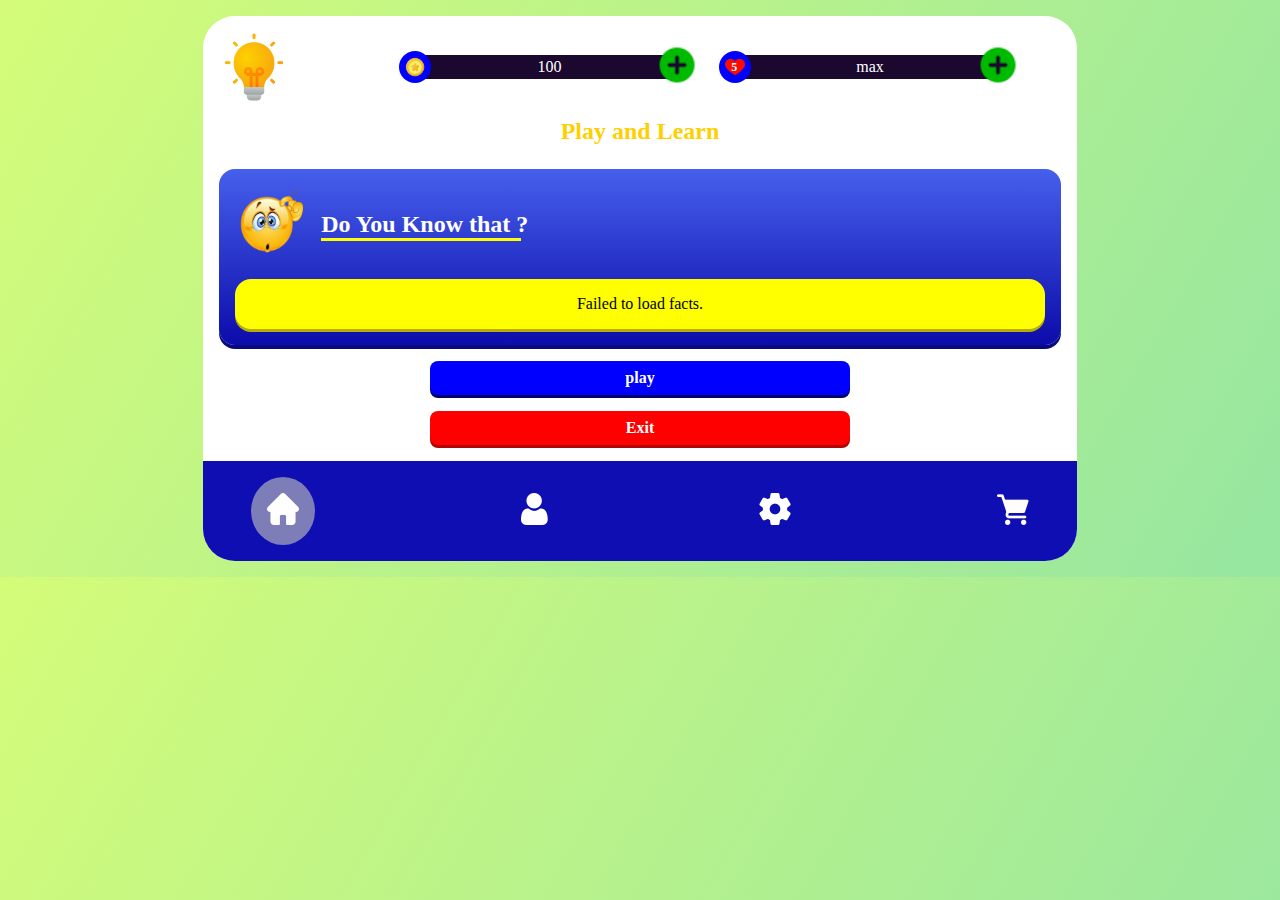
<file: index.html>
<!DOCTYPE html>
<html lang="en">
  <head>
    <meta charset="UTF-8" />
    <meta name="viewport" content="width=device-width, initial-scale=1.0" />
    <title>Home page</title>
    <script
      async
      src="https://pagead2.googlesyndication.com/pagead/js/adsbygoogle.js?client=ca-pub-4308159798078895"
      crossorigin="anonymous"
    ></script>
    <link rel="stylesheet" href="homepage/home.css" />
  </head>
  <body>
    <div class="container footer-cont">
      <div class="home-header">
        <div class="game-logo">
          <img
            src="images/idea.png"
            alt=""
            height="40px"
            width="40px "
            class="game-logo-img"
          />
        </div>
        <div class="header">
          <div class="storeBtns coins">
            <div class="coin-icon">
              <img src="images/coin.png" alt="" />
            </div>
            <div class="coin-num">100</div>
            <div class="coins-btn">
              <img src="images/add.png" alt="" height="40" />
            </div>
          </div>

          <div class="storeBtns heart">
            <div class="heart-icon">
              <img src="images/heart.png" alt="" height="20" width="20" />

              <div class="heartnum">5</div>
            </div>
            <div class="heart-text">max</div>
            <div class="heart-btn">
              <img src="images/add.png" alt="" height="40" />
            </div>
          </div>
        </div>
      </div>

      <div class="homeHeader">Play and Learn</div>

      <div class="settings">
        <div class="do-you-know">
          <div class="heading">
            <div class="do-you-know-logo">
              <img src="images/thinking.png" alt="" height="70" width="70" />
            </div>
            <div class="do-you-know-title">
              Do You Know that ?

              <div class="title-underline"></div>
            </div>
          </div>
          <div class="facts"></div>
        </div>
        <a class="play btn" href="Quizpage/quiz.html">
          <button>play</button>
        </a>
        <button class="exit btn">Exit</button>
      </div>
      <div class="exit-modal">
        <div class="close-modal">&times;</div>
        <div class="exit-modal-contents">
          <div class="exit-header">
            <!-- <img src="../images/idea.png" height="100" alt="" /> -->
            <div class="emoji">🥺</div>
            <p class="exit-que">Are you sure you want to leave ?</p>
          </div>
          <div class="buttons">
            <button class="yes">Yes</button>

            <button class="No">No</button>
          </div>
          <div class="modal-footer">Tap to Continue</div>
        </div>
      </div>

      <div class="footer">
        <a href="index.html">
          <div class="home tooltip-box">
            <img class="footer-btn" src="images/home (1).png" alt="" />
            <div class="tooltip">Home</div>
          </div>
        </a>
        <a href="profilePage/user.html">
          <div class="profile tooltip-box">
            <img class="footer-btn" src="images/user.png" alt="" />
            <div class="tooltip">Profile</div>
          </div>
        </a>
        <a href="SettingsPage/setting.html">
          <div class="setting-icon tooltip-box">
            <img class="footer-btn" src="images/settings.png" alt="" />
            <div class="tooltip">Setting</div>
          </div>
        </a>

        <a href="StorePage/store.html">
          <div class="store tooltip-box">
            <img class="footer-btn" src="images/grocery-store.png" alt="" />
            <div class="tooltip">Store</div>
          </div>
        </a>
      </div>
    </div>

    <script src="homepage/home.js"></script>
  </body>
</html>
</file>
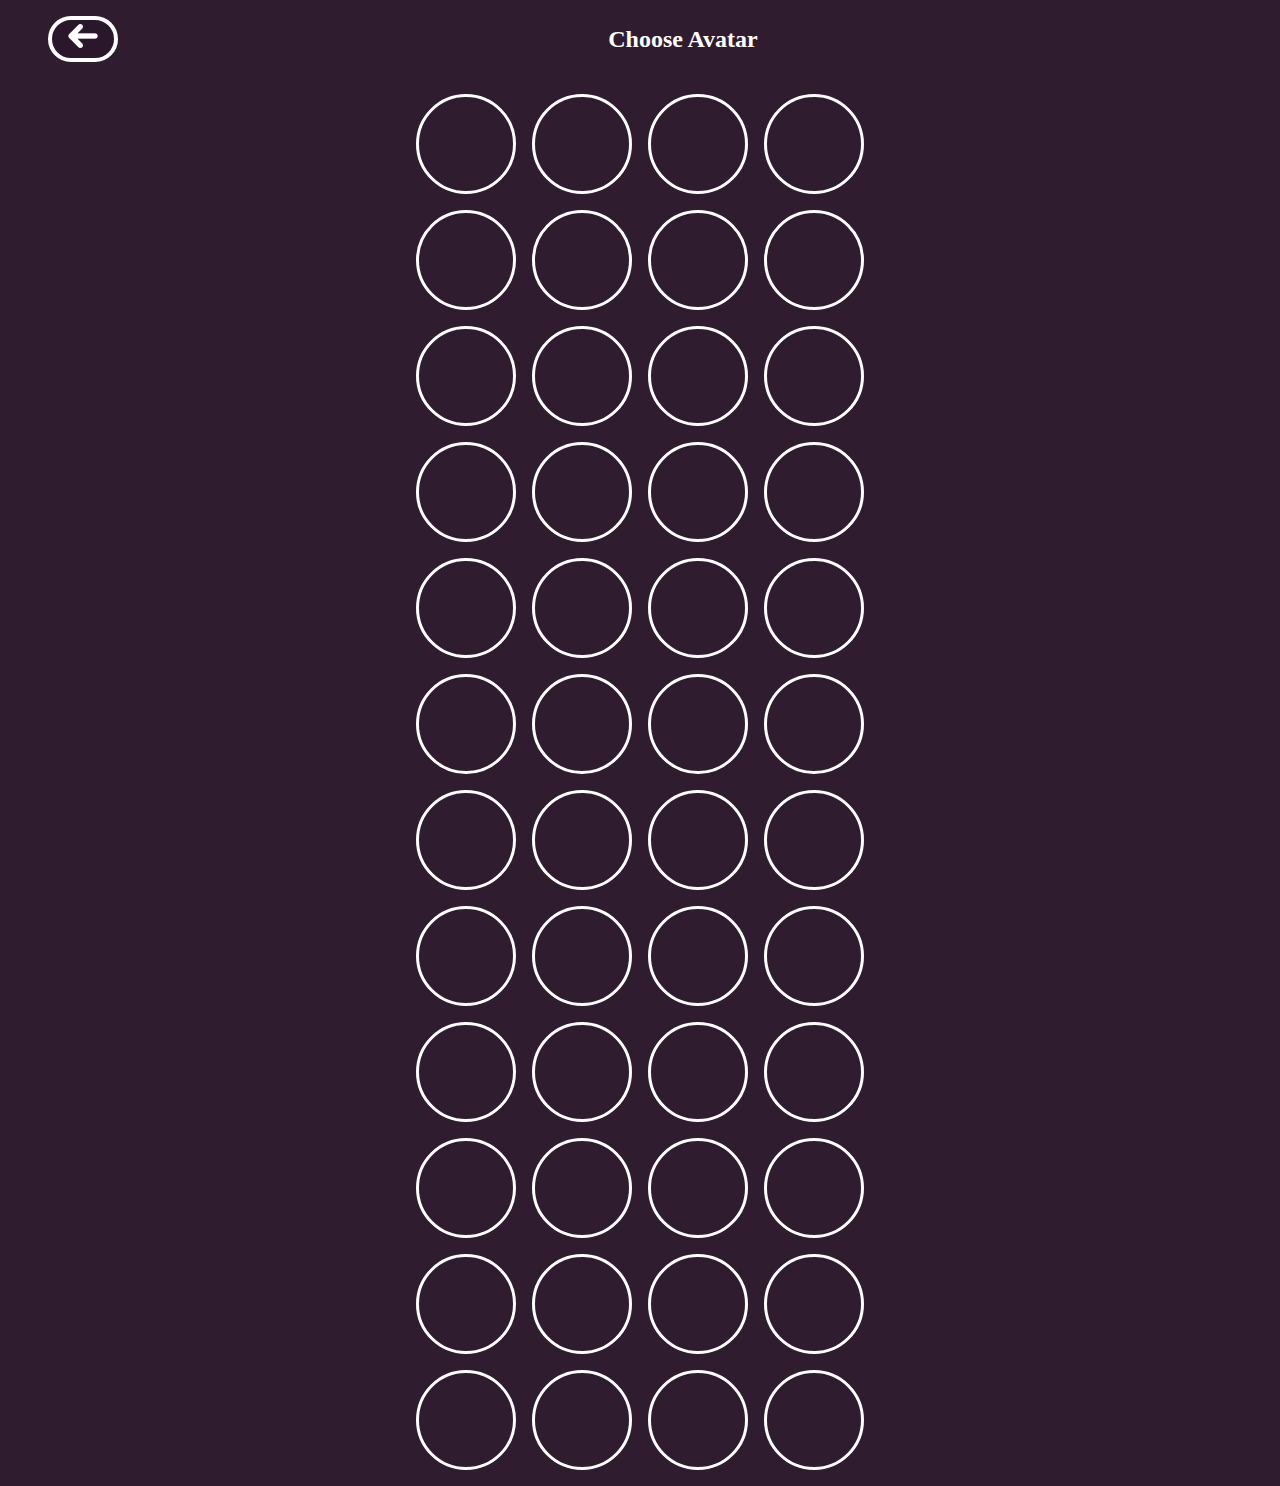
<file: Avatar/avatar.html>
<!DOCTYPE html>
<html lang="en">
  <head>
    <meta charset="UTF-8" />
    <meta name="viewport" content="width=device-width, initial-scale=1.0" />
    <title>Avatar</title>
    <link rel="stylesheet" href="avatar.css" />
  </head>
  <body>
    <div class="avatar-header">
      <a href="../EditPage/edit.html">
        <div class="quit-btn">
          <img src="../images/left.png" alt="" />
        </div>
      </a>

      <div class="avatar-title">Choose Avatar</div>
    </div>
    <div class="avatars">
      <div class="avatar-item" id="item1"></div>
      <div class="avatar-item" id="item1"></div>
      <div class="avatar-item" id="item1"></div>
      <div class="avatar-item" id="item1"></div>
      <div class="avatar-item" id="item1"></div>
      <div class="avatar-item" id="item1"></div>
      <div class="avatar-item" id="item1"></div>
      <div class="avatar-item" id="item1"></div>
      <div class="avatar-item" id="item1"></div>
      <div class="avatar-item" id="item1"></div>
      <div class="avatar-item" id="item1"></div>
      <div class="avatar-item" id="item1"></div>
      <div class="avatar-item" id="item1"></div>
      <div class="avatar-item" id="item1"></div>
      <div class="avatar-item" id="item1"></div>
      <div class="avatar-item" id="item1"></div>
      <div class="avatar-item" id="item1"></div>
      <div class="avatar-item" id="item1"></div>
      <div class="avatar-item" id="item1"></div>
      <div class="avatar-item" id="item1"></div>
      <div class="avatar-item" id="item1"></div>
      <div class="avatar-item" id="item1"></div>
      <div class="avatar-item" id="item1"></div>
      <div class="avatar-item" id="item1"></div>
      <div class="avatar-item" id="item1"></div>
      <div class="avatar-item" id="item1"></div>
      <div class="avatar-item" id="item1"></div>
      <div class="avatar-item" id="item1"></div>
      <div class="avatar-item" id="item1"></div>
      <div class="avatar-item" id="item1"></div>
      <div class="avatar-item" id="item1"></div>
      <div class="avatar-item" id="item1"></div>
      <div class="avatar-item" id="item1"></div>
      <div class="avatar-item" id="item1"></div>
      <div class="avatar-item" id="item1"></div>
      <div class="avatar-item" id="item1"></div>
      <div class="avatar-item" id="item1"></div>
      <div class="avatar-item" id="item1"></div>
      <div class="avatar-item" id="item1"></div>
      <div class="avatar-item" id="item1"></div>
      <div class="avatar-item" id="item1"></div>
      <div class="avatar-item" id="item1"></div>
      <div class="avatar-item" id="item1"></div>
      <div class="avatar-item" id="item1"></div>
      <div class="avatar-item" id="item1"></div>
      <div class="avatar-item" id="item1"></div>
      <div class="avatar-item" id="item1"></div>
      <div class="avatar-item" id="item1"></div>
    </div>

    <script src="avatar.js"></script>
    <!-- <script src="../EditPage/edit.js"></script>
    <script src="../profilePage/user.js"></script> -->
  </body>
</html>
</file>
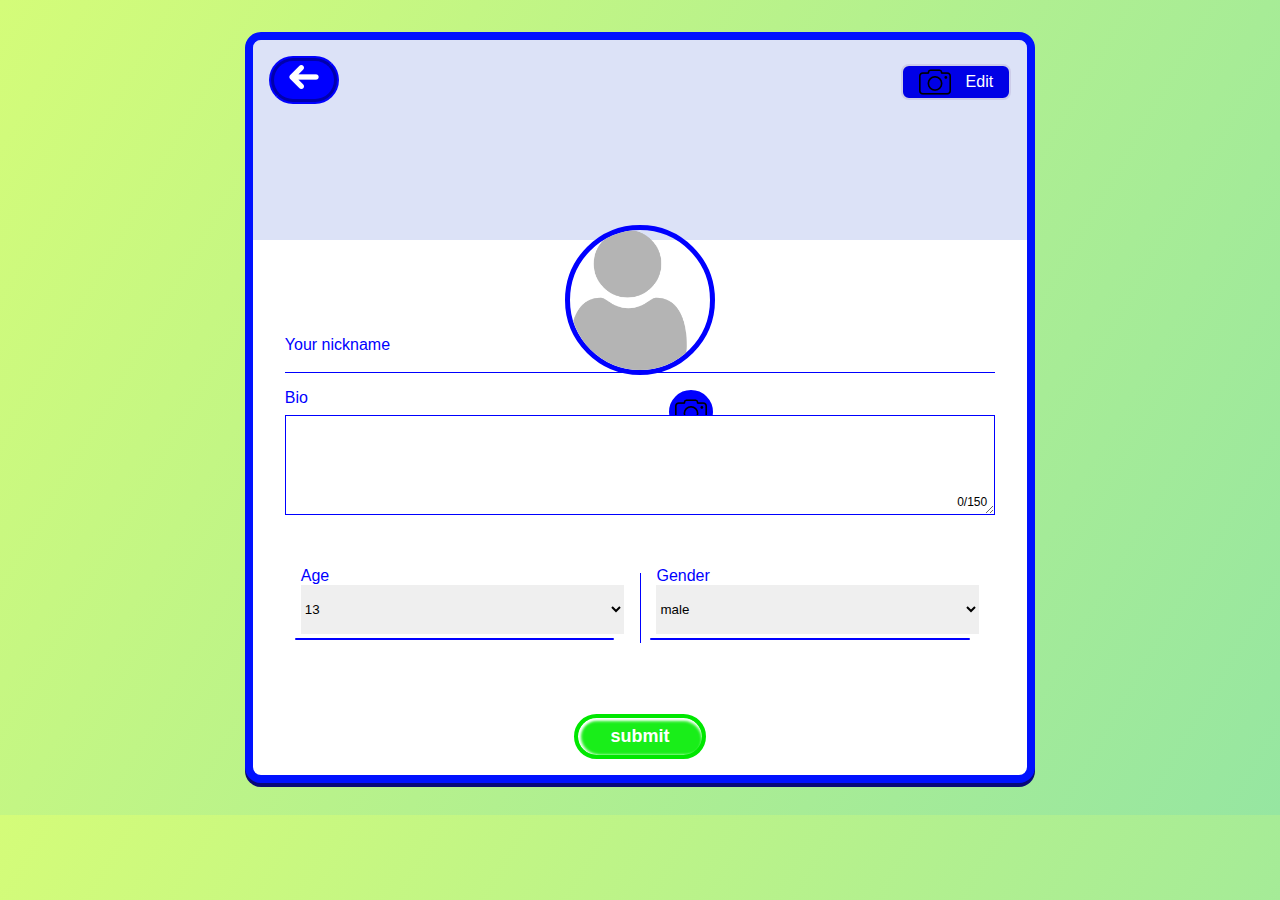
<file: EditPage/edit.html>
<!DOCTYPE html>
<html lang="en">
  <head>
    <meta charset="UTF-8" />
    <meta name="viewport" content="width=device-width, initial-scale=1.0" />
    <title>edit-profile</title>
    <link rel="stylesheet" href="edit.css" />
  </head>
  <body>
    <div class="edit-container">
      <div class="edit-header">
        <a href="../profilePage/user.html">
          <div class="quit-btn">
            <img src="../images/left.png" alt="" />
          </div>
        </a>
        <!-- <img src="" alt="" class="profileBanner"> -->
        <div class="banner-edit-btn">
          <img src="../images/camera.png" alt="" />
          <div class="edit-btn-txt">Edit</div>
        </div>
      </div>
      <div class="edit-img">
        <div class="image-avatar">
          <img
            src="../images/user (5).png"
            id="chosen-image"
            height="150"
            width="150"
            alt=""
          />
        </div>

        <div class="edit-img-btn">
          <img src="../images/camera.png" alt="" />
        </div>
      </div>

      <div class="modal" id="myModal">
        <div class="close" id="close-pics-modal">&times;</div>
        <div class="modal-content">
          <div class="modal-header">
            <img src="../images/idea.png" alt="" height="70" />
            <div class="modal-header-title">Profile Picture</div>
          </div>
          <div class="modal-body">
            <a href="../Avatar/avatar.html">
              <div class="modal-body-item">
                <img src="../images/user (2).png" alt="" />
                <div class="body-item-desc">Choose avatar</div>
              </div>
            </a>

            <div id="profile-camera-btn" class="modal-body-item">
              <img src="../images/camera (1).png" alt="" />
              <div class="body-item-desc">Take Photo</div>
            </div>

            <div id="profileGalleryBtn" class="modal-body-item profileGallery">
              <img src="../images/image.png" alt="" />
              <div class="body-item-desc">Upload from Gallery</div>
              <input
                type="file"
                id="profileGalleryInput"
                accept="image/*"
                style="display: none"
                multiple
              />
            </div>
            <div class="modal-body-item remove-profile-btn">
              <img src="../images/delete.png" alt="" />
              <div class="body-item-desc delete-text">Remove Picture</div>
            </div>
          </div>

          <div class="modal-footer">Tap to Continue</div>
        </div>
      </div>
      <div class="modal1" id="myModal1">
        <div class="close" id="close-banner-modal">&times;</div>
        <div class="modal-content">
          <div class="modal-header">
            <img src="../images/idea.png" alt="" height="70" />
            <div class="modal-header-title">Profile Picture</div>
          </div>
          <div class="modal-body">
            <div id="banner-camera-btn" class="modal-body-item">
              <img src="../images/camera (1).png" alt="" />
              <div class="body-item-desc">Take Photo</div>
            </div>

            <div id="bannerGalleryBtn" class="modal-body-item bannerGallery">
              <img src="../images/image.png" alt="" />
              <div class="body-item-desc">Upload from Gallery</div>
              <input
                type="file"
                id="bannerGalleryInput"
                accept="image/*"
                style="display: none"
                multiple
              />
            </div>
            <div class="modal-body-item remove-banner-btn">
              <img src="../images/delete.png" alt="" />
              <div class="body-item-desc delete-text">Remove Picture</div>
            </div>
          </div>

          <div class="modal-footer">Tap to Continue</div>
        </div>
      </div>

      <div class="user-description">
        <label for="nickname" class="nickname">Your nickname</label>
        <input type="text" class="nickName" />
      </div>
      <div class="user-bio">
        <label for="bio" class="bio">Bio</label><br />

        <textarea name="bio-info" id="bio"> </textarea>
        <div class="char-count">0/150</div>
      </div>
      <div class="user-data">
        <div class="user-age">
          <label for="age" class="age">Age</label> <br />
          <select class="select-age" name="age" id="Age">
            <option class="age-value" value="13">13</option>
            <option class="age-value" value="14">14</option>
            <option class="age-value" value="15">15</option>
            <option class="age-value" value="16">16</option>
            <option class="age-value" value="17">17</option>
            <option class="age-value" value="18">18</option>
            <option class="age-value" value="19">19</option>
            <option class="age-value" value="20">20</option>
            <option class="age-value" value="21">21</option>
            <option class="age-value" value="22">22</option>
            <option class="age-value" value="23">23</option>
            <option class="age-value" value="24">24</option>
            <option class="age-value" value="25">25</option>
            <option class="age-value" value="26">26</option>
            <option class="age-value" value="27">27</option>
            <option class="age-value" value="28">28</option>
            <option class="age-value" value="29">29</option>
            <option class="age-value" value="30">30</option>
            <option class="age-value" value="31">31</option>
            <option class="age-value" value="32">32</option>
            <option class="age-value" value="33">33</option>
            <option class="age-value" value="34">34</option>
            <option class="age-value" value="35">35</option>
            <option class="age-value" value="36">36</option>
            <option class="age-value" value="37">37</option>
            <option class="age-value" value="38">38</option>
            <option class="age-value" value="39">39</option>
            <option class="age-value" value="40">40</option>
            <option class="age-value" value="41">41</option>
            <option class="age-value" value="42">42</option>
            <option class="age-value" value="43">43</option>
            <option class="age-value" value="44">44</option>
            <option class="age-value" value="45">45</option>
            <option class="age-value" value="46">46</option>
            <option class="age-value" value="47">47</option>
            <option class="age-value" value="48">48</option>
            <option class="age-value" value="49">49</option>
            <option class="age-value" value="50">50</option>
            <option class="age-value" value="51">51</option>
            <option class="age-value" value="52">52</option>
            <option class="age-value" value="53">53</option>
            <option class="age-value" value="54">54</option>
            <option class="age-value" value="55">55</option>
            <option class="age-value" value="56">56</option>
            <option class="age-value" value="57">57</option>
            <option class="age-value" value="58">58</option>
            <option class="age-value" value="59">59</option>
            <option class="age-value" value="60">60</option>
          </select>
        </div>
        <div class="vertical"></div>
        <div class="user-gender">
          <label for="gender" class="gender">Gender</label><br />
          <select class="select-gender" name="gender" id="gender">
            <option value="male">male</option>
            <option value="female">female</option>
          </select>
        </div>
      </div>
      <a href="../profilePage/user.html">
        <div class="button-cont">
          <button class="submit">submit</button>
        </div>
      </a>
    </div>
    <script src="edit.js"></script>
    <!-- <script src="../Avatar/avatar.js"></script>
    <script src="../profilePage/user.js"></script> -->
  </body>
</html>
</file>
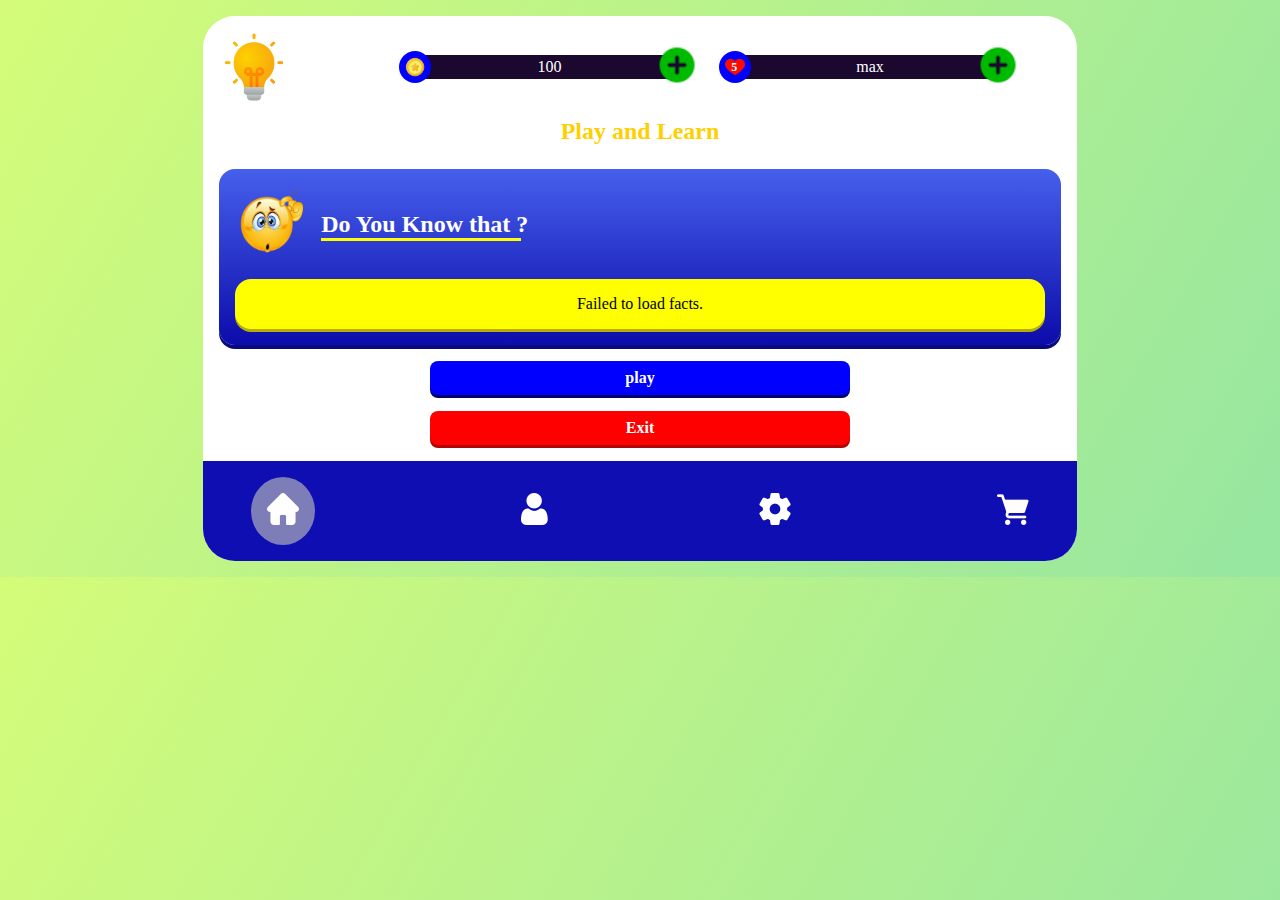
<file: homepage/home.html>
<!DOCTYPE html>
<html lang="en">
  <head>
    <meta charset="UTF-8" />
    <meta name="viewport" content="width=device-width, initial-scale=1.0" />
    <title>Home page</title>
    <link rel="stylesheet" href="home.css" />
  </head>
  <body>
    <div class="container footer-cont">
      <div class="home-header">
        <div class="game-logo">
          <img
            src="../images/idea.png"
            alt=""
            height="40px"
            width="40px "
            class="game-logo-img"
          />
        </div>
        <div class="header">
          <div class="storeBtns coins">
            <div class="coin-icon">
              <img src="../images/coin.png" alt="" />
            </div>
            <div class="coin-num">100</div>
            <div class="coins-btn">
              <img src="../images/add.png" alt="" height="40" />
            </div>
          </div>

          <div class="storeBtns heart">
            <div class="heart-icon">
              <img src="../images/heart.png" alt="" height="20" width="20" />

              <div class="heartnum">5</div>
            </div>
            <div class="heart-text">max</div>
            <div class="heart-btn">
              <img src="../images/add.png" alt="" height="40" />
            </div>
          </div>
        </div>
      </div>

      <div class="homeHeader">Play and Learn</div>

      <div class="settings">
        <div class="do-you-know">
          <div class="heading">
            <div class="do-you-know-logo">
              <img src="../images/thinking.png" alt="" height="70" width="70" />
            </div>
            <div class="do-you-know-title">
              Do You Know that ?

              <div class="title-underline"></div>
            </div>
          </div>
          <div class="facts"></div>
        </div>
        <a class="play btn" href="../Quizpage/quiz.html">
          <button>play</button>
        </a>
        <button class="exit btn">Exit</button>
      </div>
      <div class="exit-modal">
        <div class="close-modal">&times;</div>
        <div class="exit-modal-contents">
          <div class="exit-header">
            <!-- <img src="../images/idea.png" height="100" alt="" /> -->
            <div class="emoji">🥺</div>
            <p class="exit-que">Are you sure you want to leave ?</p>
          </div>
          <div class="buttons">
            <button class="yes">Yes</button>

            <button class="No">No</button>
          </div>
          <div class="modal-footer">Tap to Continue</div>
        </div>
      </div>
      <div class="footer">
        <a href="../homepage/home.html">
          <div class="home tooltip-box">
            <img class="footer-btn" src="../images/home (1).png" alt="" />
            <div class="tooltip">Home</div>
          </div>
        </a>
        <a href="../profilePage/user.html">
          <div class="profile tooltip-box">
            <img class="footer-btn" src="../images/user.png" alt="" />
            <div class="tooltip">Profile</div>
          </div>
        </a>
        <a href="../SettingsPage/setting.html">
          <div class="setting-icon tooltip-box">
            <img class="footer-btn" src="../images/settings.png" alt="" />
            <div class="tooltip">Setting</div>
          </div>
        </a>

        <a href="../StorePage/store.html">
          <div class="store tooltip-box">
            <img class="footer-btn" src="../images/grocery-store.png" alt="" />
            <div class="tooltip">Store</div>
          </div>
        </a>
      </div>
    </div>

    <script src="home.js"></script>
  </body>
</html>
</file>
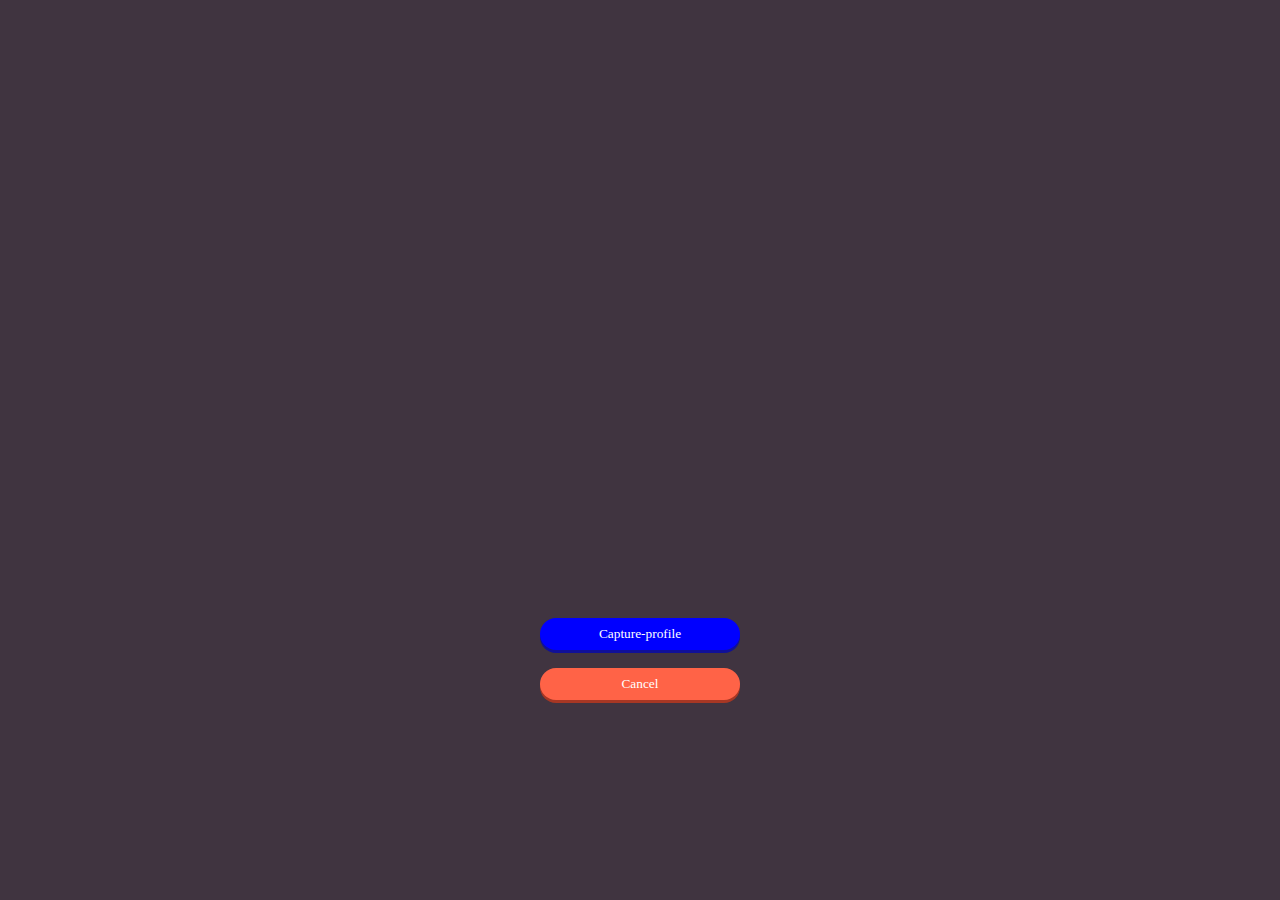
<file: photoCapture/camera.html>
<!DOCTYPE html>
<html lang="en">
  <head>
    <meta charset="UTF-8" />
    <meta name="viewport" content="width=device-width, initial-scale=1.0" />
    <title>Camera</title>
    <link rel="stylesheet" href="camera.css" />
  </head>
  <body>
    <div class="camera-container">
      <video id="video" autoplay></video>
      <div class="buttons-container">
        <button id="capture-button">Capture-profile</button>

        <button id="cancel-button">Cancel</button>
      </div>

      <canvas id="canvas" style="display: none"></canvas>
    </div>

    <script src="camera.js"></script>
  </body>
</html>
</file>
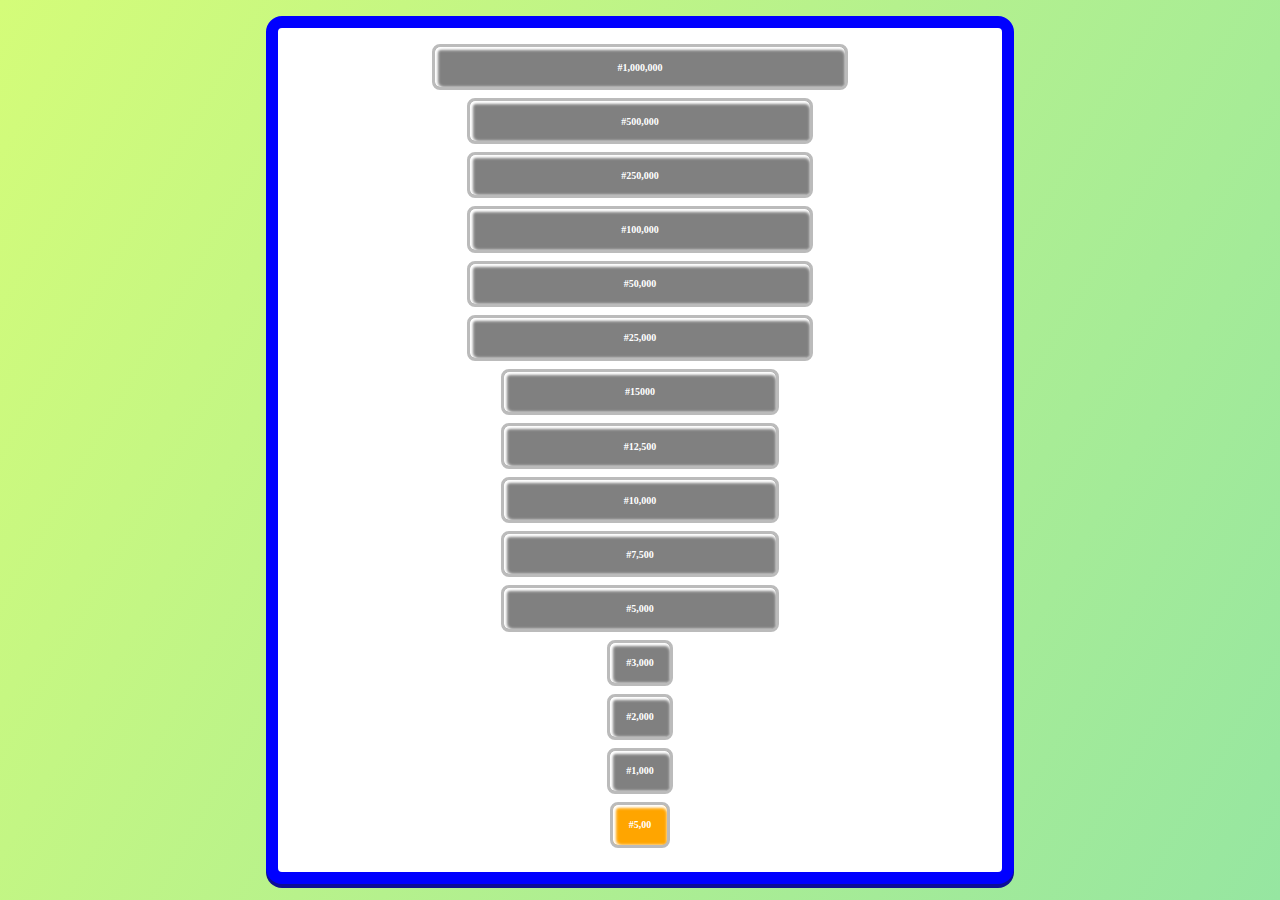
<file: priceDashboard/price.html>
<html lang="en">
  <head>
    <meta charset="UTF-8" />
    <meta name="viewport" content="width=device-width, initial-scale=1.0" />
    <title>Price Page</title>
    <link rel="stylesheet" href="price.css" />
  </head>
  <body>
    <div class="price_container">
      <div class="one-million">#1,000,000</div>

      <div class="level3-item">#500,000</div>
      <div class="level3-item">#250,000</div>
      <div class="level3-item">#100,000</div>
      <div class="level3-item">#50,000</div>
      <div class="level3-item">#25,000</div>

      <div class="level2-item">#15000</div>
      <div class="level2-item">#12,500</div>
      <div class="level2-item">#10,000</div>
      <div class="level2-item">#7,500</div>
      <div class="level2-item">#5,000</div>

      <div class="level1-item">#3,000</div>
      <div class="level1-item">#2,000</div>
      <div class="level1-item">#1,000</div>
      <div class="level1-item">#5,00</div>
    </div>

    <script src="price.js"></script>
  </body>
</html>
</file>
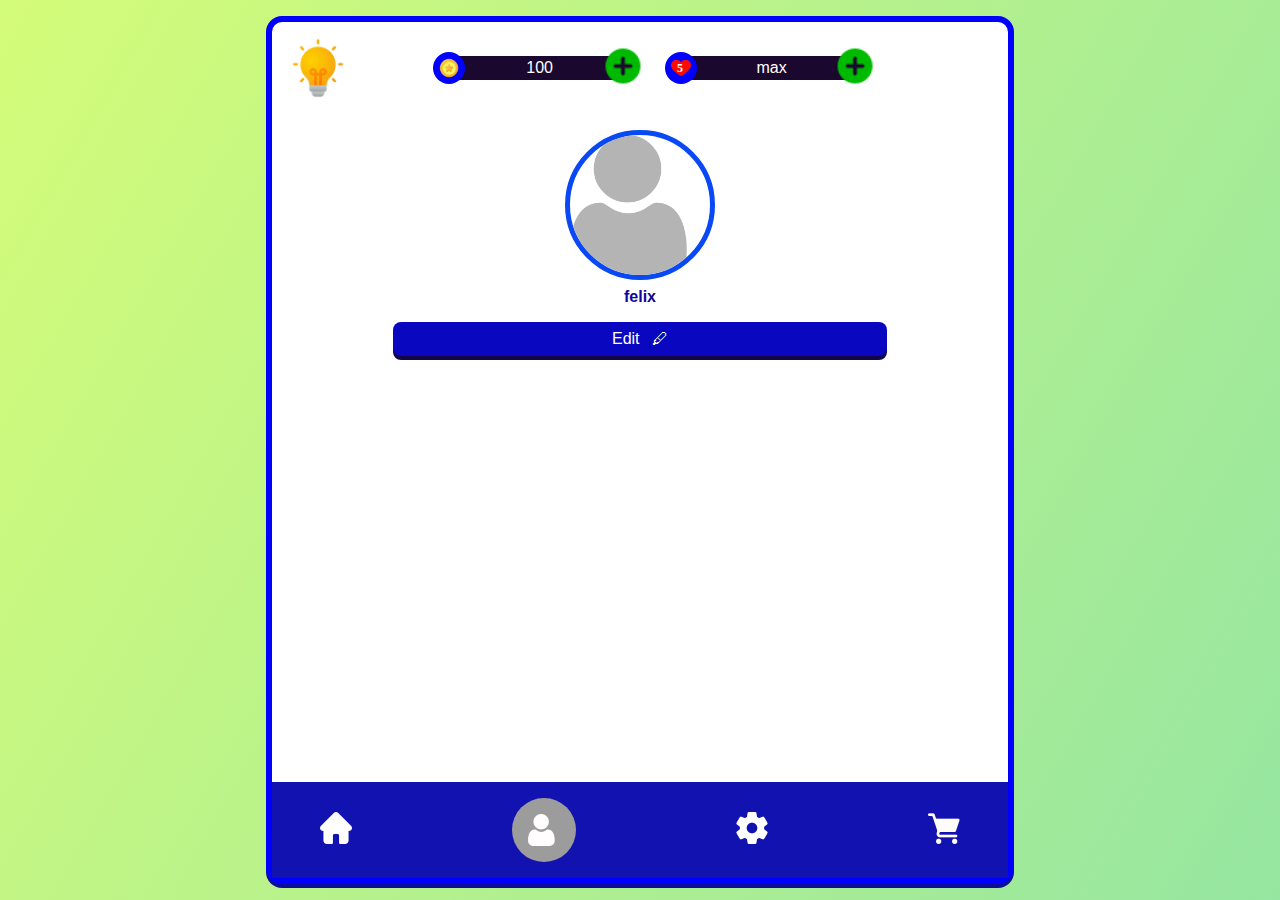
<file: profilePage/user.html>
<!DOCTYPE html>
<html lang="en">
  <head>
    <meta charset="UTF-8" />
    <meta name="viewport" content="width=device-width, initial-scale=1.0" />
    <title>user profile</title>
    <link rel="stylesheet" href="user.css" />
  </head>
  <body>
    <div class="profile-container">
      <div class="profile-content">
        <div class="home-header">
          <div class="game-logo">
            <img
              src="../images/idea.png"
              alt=""
              height="40px"
              width="40px "
              class="game-logo-img"
            />
          </div>
          <div class="header">
            <a class="coins" href="../StorePage/store.html">
              <div class="coin-icon">
                <img src="../images/coin.png" alt="" />
              </div>
              <div class="coin-num">100</div>
              <div class="coins-btn">
                <img src="../images/add.png" alt="" height="40" />
              </div>
            </a>

            <a class="heart" href="../StorePage/store.html">
              <div class="heart-icon">
                <img src="../images/heart.png" alt="" height="20" width="20" />

                <div class="heartnum">5</div>
              </div>
              <div class="heart-text">max</div>
              <div class="heart-btn">
                <img src="../images/add.png" alt="" height="40" />
              </div>
            </a>
          </div>
        </div>

        <div class="profile-avatar">
          <div class="profile-img">
            <img
              id="profile_Image"
              class="userProfile"
              src="../images/user (5).png"
              alt="Profile Image"
            />
          </div>
          <div class="profile-username">felix</div>
          <a class="edit-btn-link" href="../EditPage/edit.html">
            <div>Edit <span class="editIcon">🖊</span></div>
          </a>
        </div>
      </div>

      <div class="footer">
        <a href="../homepage/home.html">
          <div class="home tooltip-box">
            <img class="footer-btn" src="../images/home (1).png" alt="" />
            <div class="tooltip">Home</div>
          </div>
        </a>

        <a href="../profilePage/user.html">
          <div class="profile tooltip-box">
            <img class="footer-btn" src="../images/user.png" alt="" />
            <div class="tooltip">profile</div>
          </div>
        </a>

        <a href="../SettingsPage/setting.html">
          <div class="setting-icon tooltip-box">
            <img class="footer-btn" src="../images/settings.png" alt="" />
            <div class="tooltip">Setting</div>
          </div>
        </a>

        <a href="../StorePage/store.html">
          <div class="store tooltip-box">
            <img class="footer-btn" src="../images/grocery-store.png" alt="" />
            <div class="tooltip">Store</div>
          </div>
        </a>
      </div>
    </div>

    <script src="user.js"></script>
    <!-- <script src="../EditPage/edit.js"></script>
    <script src="../Avatar/avatar.js"></script> -->
  </body>
</html>
</file>
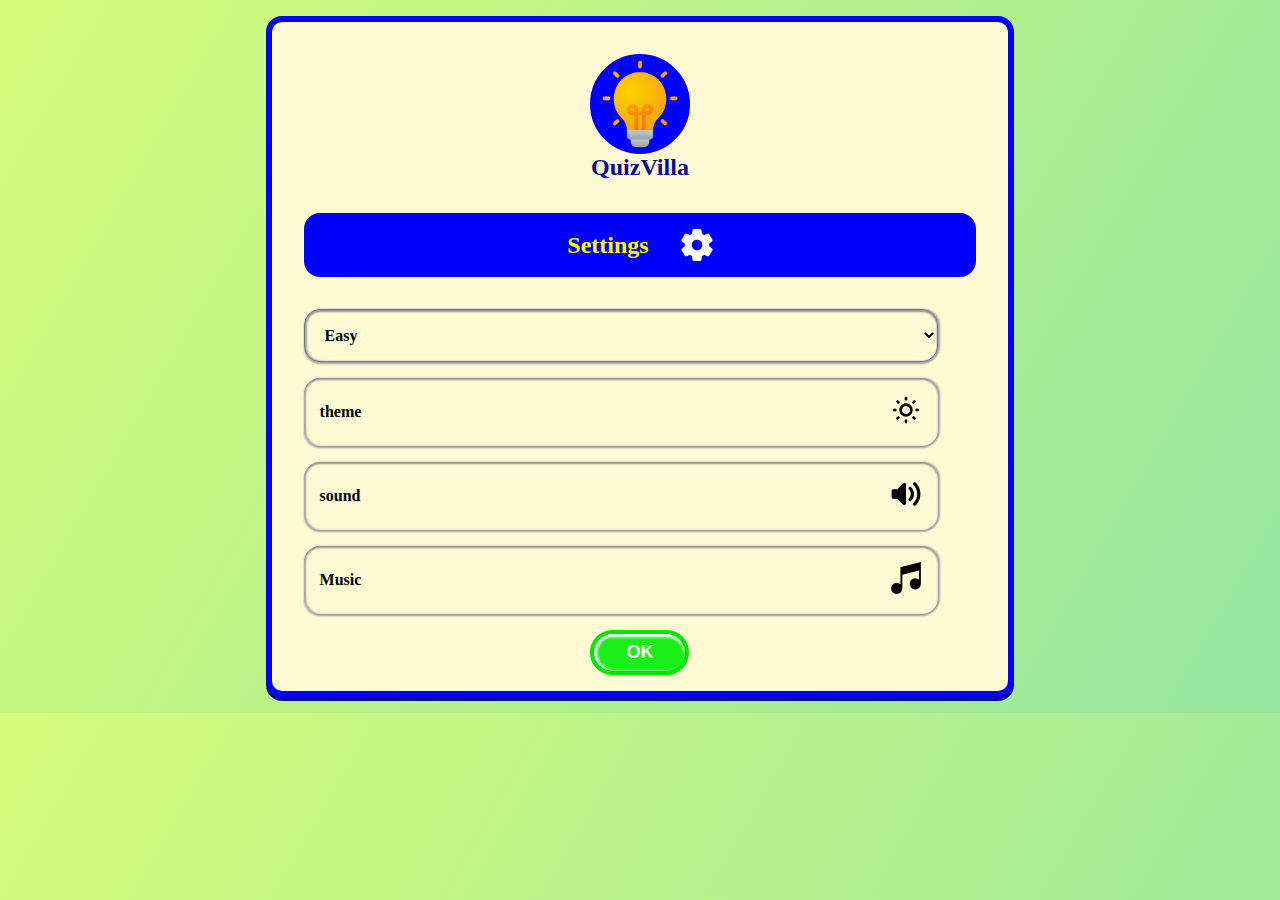
<file: SettingsPage/setting.html>
<!DOCTYPE html>
<html lang="en">
  <head>
    <meta charset="UTF-8" />
    <meta name="viewport" content="width=device-width, initial-scale=1.0" />
    <title>Setting</title>
    <link rel="stylesheet" href="setting.css" />
  </head>
  <body>
    <div class="container">
      <div class="setting-heading">
        <div class="setting-logo">
          <img
            src="../images/idea.png"
            height="90"
            width="90"
            alt=""
            margin="auto"
          />
        </div>
        <div class="setting-title">QuizVilla</div>
        <div class="setting-text">
          Settings
          <span class="setting-icon">
            <img src="../images/settings.png" alt="" />
          </span>
        </div>
      </div>
      <div class="setting-options">
        <select class="option-item item1" name="Difficulty" id="Difficulty">
          <option value="Easy">Easy</option>
          <option value="Medium">Medium</option>
          <option value="hard">hard</option>
        </select>

        <div class="option-item item2">
          theme
          <span class="theme">
            <img src="../images/light-mode.png" alt="" />
          </span>
        </div>
        <div class="option-item item3">
          sound
          <span class="sound">
            <img src="../images/volume.png" alt="" />
          </span>
        </div>
        <div class="option-item item4">
          Music
          <span class="music">
            <img src="../images/musical-note.png" alt="" />
          </span>
        </div>
      </div>
      <div class="button-cont">
        <button class="ok">OK</button>
      </div>
    </div>

    <script src="setting.js"></script>
  </body>
</html>
</file>
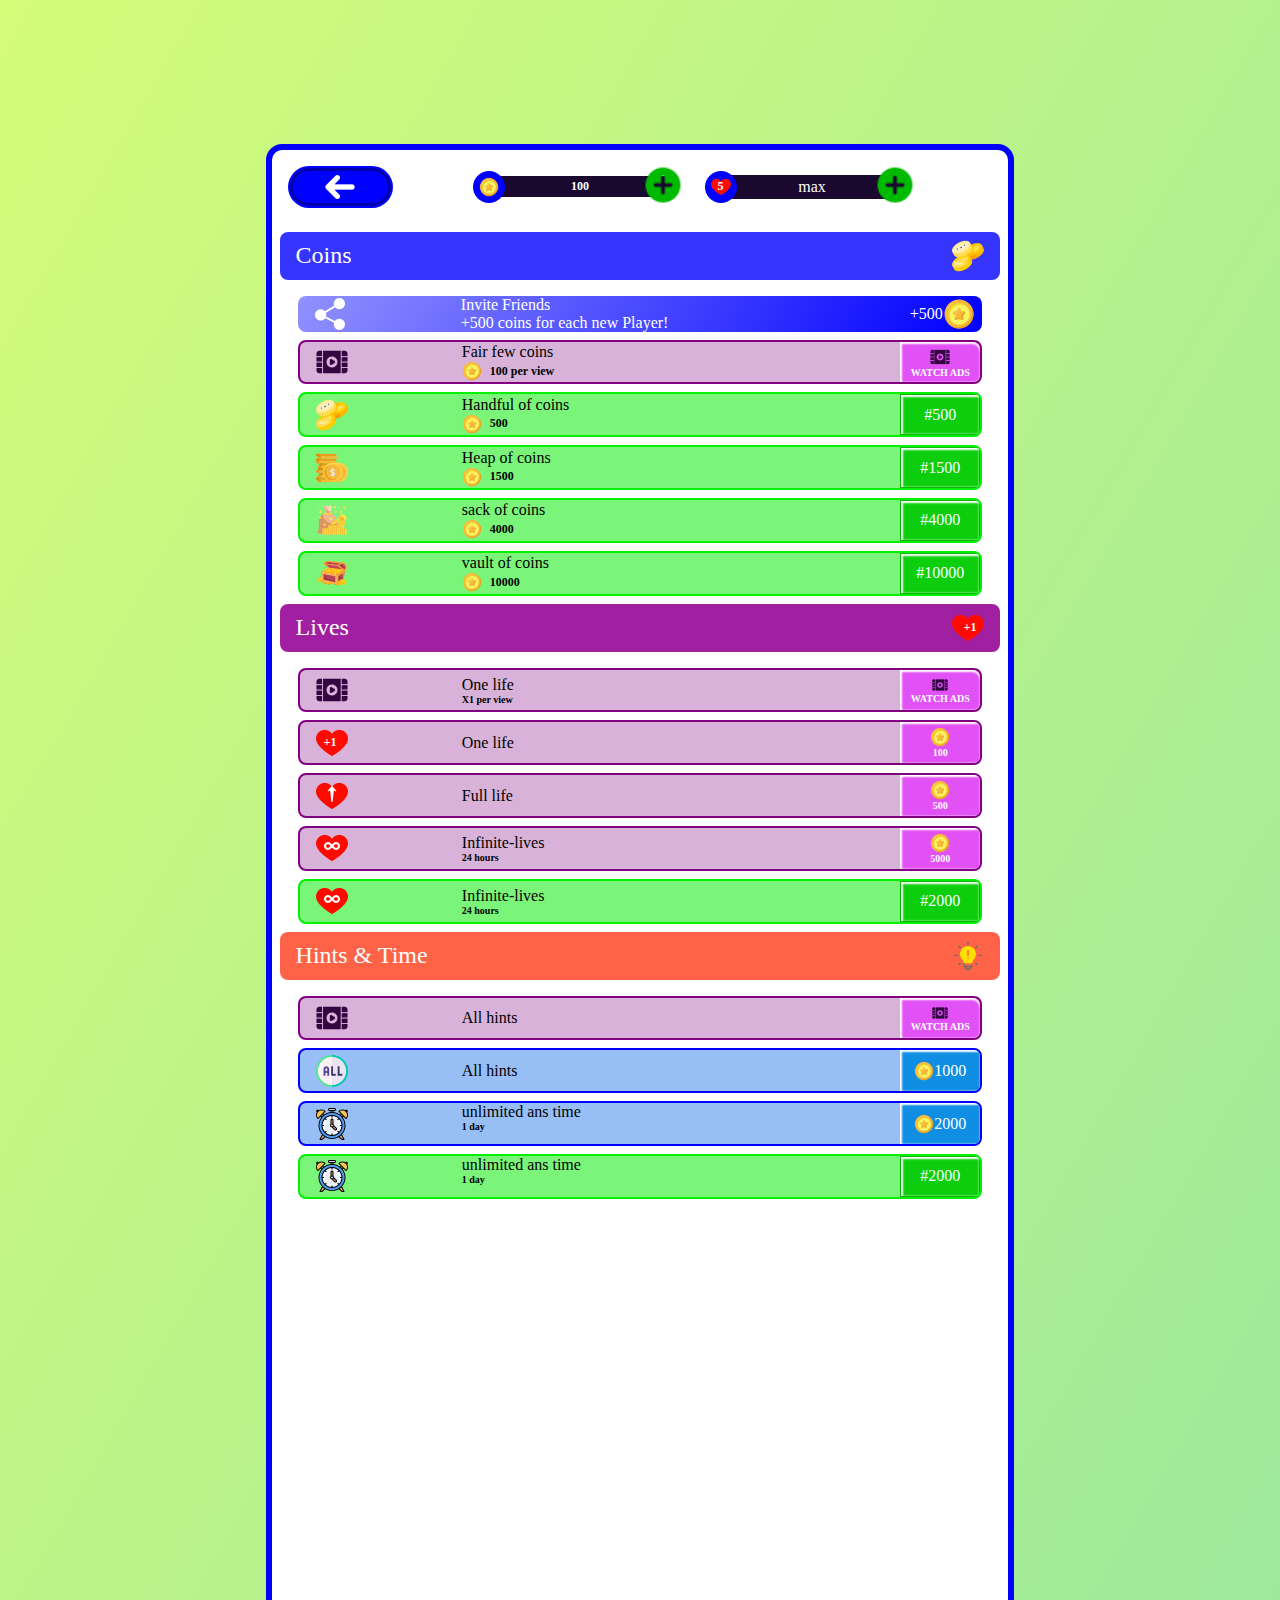
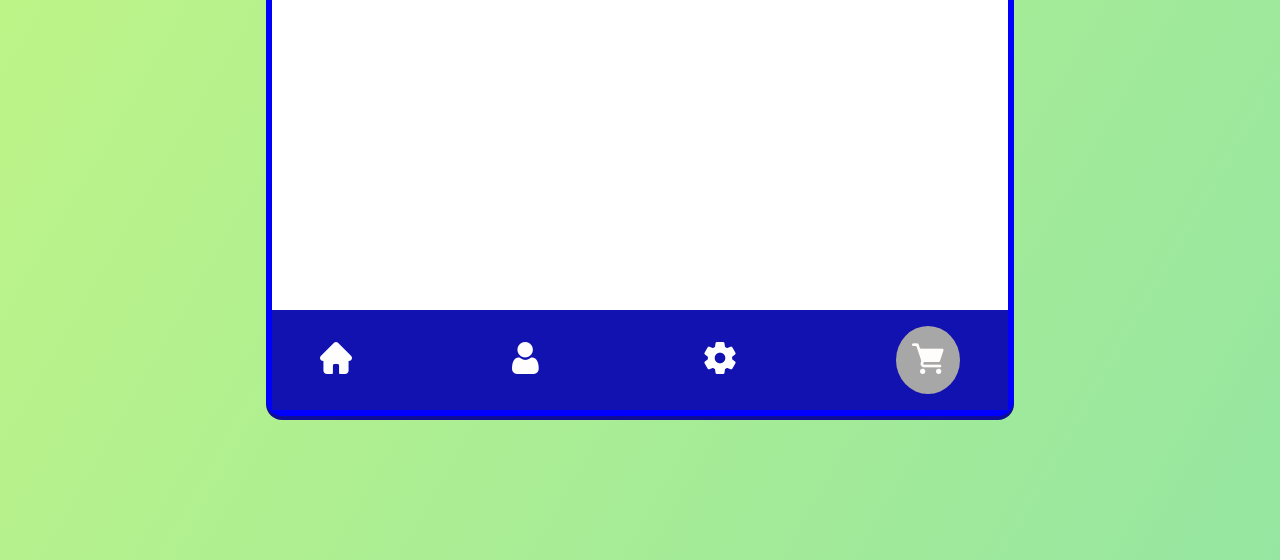
<file: StorePage/store.html>
<!DOCTYPE html>
<html lang="en">
  <head>
    <meta charset="UTF-8" />
    <meta name="viewport" content="width=device-width, initial-scale=1.0" />
    <title>Game Store</title>
    <link rel="stylesheet" href="store.css" />
  </head>
  <body>
    <div class="container">
      <div class="store-header">
        <div class="quit-btn">
          <img src="../images/left.png" alt="" />
        </div>
        <div class="header">
          <div class="coins">
            <div class="coin-icon">
              <img src="../images/coin.png" alt="" />
            </div>
            <div class="coin-num">100</div>
            <div class="coins-btn">
              <img src="../images/add.png" alt="" height="40" />
            </div>
          </div>
          <div class="heart">
            <div class="heart-icon">
              <img src="../images/heart.png" alt="" height="20" width="20" />

              <div class="heartnum">5</div>
            </div>
            <div class="heart-text">max</div>
            <div class="heart-btn">
              <img src="../images/add.png" alt="" height="40" />
            </div>
          </div>
        </div>
      </div>

      <div class="store-main">
        <div class="coins-showcase">
          <div class="coin-header">
            Coins
            <img src="../images/coins.png" alt="" />
          </div>
          <div class="div-item invite showcase">
            <img
              src="../images/share.png"
              alt=""
              class="invite-img coins-img"
            />

            <div class="coin-desc">
              <div class="coin-desc-header">Invite Friends</div>
              <div class="coin-desc-txt">+500 coins for each new Player!</div>
            </div>
            <div class="invite-btn price">
              +500
              <img src="../images/coin.png" alt="" />
            </div>
          </div>

          <div
            id="few-coinsAdBtn"
            class="div-item watch-ad watchAd lives-option"
          >
            <img
              src="../images/watch-movie (1).png"
              class="lives-img ad-img"
              alt=""
            />
            <div class="lives-desc">
              <div class="lives-desc-header">Fair few coins</div>
              <div class="lives-desc-txt coin-num">
                <img src="../images/coin.png" height="20" alt="" />
                100 per view
              </div>
            </div>
            <div class="price watch-ad-price lives-price">
              <img src="../images/watch-movie (1).png" height="20px" alt="" />
              <div class="ad-txt">WATCH ADS</div>
            </div>
          </div>

          <div class="div-item handful showcase coins-option">
            <img
              src="../images/coins.png"
              class="coins-img handful-img"
              alt=""
            />
            <div class="coin-desc">
              <div class="coin-desc-header">Handful of coins</div>
              <div class="coin-num">
                <img src="../images/coin.png" height="20" alt="" />
                500
              </div>
            </div>
            <div class="price coins-price">#500</div>
          </div>

          <div class="div-item heap showcase coins-option">
            <img
              src="../images/coins (1).png"
              class="coins-img heap-img"
              alt=""
            />
            <div class="coin-desc">
              <div class="coin-desc-header">Heap of coins</div>
              <div class="coin-num">
                <img src="../images/coin.png" height="20" alt="" />
                1500
              </div>
            </div>
            <div class="price coins-price">#1500</div>
          </div>

          <div class="div-item sack showcase coins-option">
            <img src="../images/gold.png" class="coins-img sack-img" alt="" />
            <div class="coin-desc">
              <div class="coin-desc-header">sack of coins</div>
              <div class="coin-num">
                <img src="../images/coin.png" height="20" alt="" />
                4000
              </div>
            </div>
            <div class="price coins-price">#4000</div>
          </div>
          <div class="div-item vault showcase coins-option">
            <img
              src="../images/treasure-chest (1).png"
              class="coins-img vault-img"
              alt=""
            />
            <div class="coin-desc">
              <div class="coin-desc-header">vault of coins</div>
              <div class="coin-num">
                <img src="../images/coin.png" height="20" alt="" />
                10000
              </div>
            </div>
            <div class="price coins-price">#10000</div>
          </div>
        </div>

        <div class="lives-showcase">
          <div class="lives-header">
            Lives
            <img src="../images/heart.png" alt="" />
            <span class="lives-header-heartNum">+1</span>
          </div>
          <div id="oneLifeAdBtn" class="div-item watch-ad watchAd lives-option">
            <img
              src="../images/watch-movie (1).png"
              class="lives-img ad-img"
              alt=""
            />
            <div class="lives-desc">
              <div class="lives-desc-header">One life</div>
              <div class="lives-desc-txt">X1 per view</div>
            </div>
            <div class="price watch-ad-price lives-price">
              <img src="../images/watch-movie (1).png" height="16px" alt="" />
              <div class="ad-txt">WATCH ADS</div>
            </div>
          </div>

          <div class="div-item one-life showcase lives-option">
            <img
              src="../images/heart.png"
              class="lives-img oneLife-img"
              alt=""
            />
            <span class="heartNum-opt">+1</span>

            <div class="lives-desc">One life</div>
            <div class="price lives-price">
              <img src="../images/coin.png" height="20" alt="" />
              100
            </div>
          </div>

          <div class="div-item full-lives showcase lives-option">
            <img
              src="../images/heart.png"
              class="lives-img fullives-img"
              alt=""
            />
            <span class="heartNum-opt">
              <img src="../images/arrow-up.png" height="16" alt="" />
            </span>

            <div class="lives-desc">Full life</div>
            <div class="price lives-price">
              <img src="../images/coin.png" height="20" alt="" />
              500
            </div>
          </div>
          <div class="div-item infinite showcase lives-option">
            <img
              src="../images/heart.png"
              class="lives-img infiniteLives-img"
              alt=""
            />
            <span class="heartNum-opt">
              <img src="../images/infinity.png" height="16" alt="" />
            </span>

            <div class="lives-desc">
              <div class="lives-desc-header">Infinite-lives</div>
              <div class="lives-desc-txt">24 hours</div>
            </div>
            <div class="price lives-price">
              <img src="../images/coin.png" height="20" alt="" />
              5000
            </div>
          </div>

          <div class="div-item infinite showcase lives-option5 coins-option">
            <img
              src="../images/heart.png"
              class="lives-img infiniteLives-img"
              alt=""
            />

            <span class="heartNum-opt">
              <img src="../images/infinity.png" height="16" alt="" />
            </span>
            <div class="lives-desc">
              <div class="lives-desc-header">Infinite-lives</div>
              <div class="lives-desc-txt">24 hours</div>
            </div>
            <div class="price coins-price">#2000</div>
          </div>
        </div>

        <div class="hints-showcase">
          <div class="hints-header">
            Hints & Time
            <img src="../images/hint.png" alt="" />
          </div>

          <div
            id="allHintsAdBtn"
            class="div-item watch-ad watchAd lives-option"
          >
            <img
              src="../images/watch-movie (1).png"
              class="lives-img ad-img"
              alt=""
            />
            <div class="lives-desc">
              <div class="lives-desc-header">All hints</div>
            </div>
            <div class="price watch-ad-price lives-price">
              <img src="../images/watch-movie (1).png" height="16px" alt="" />
              <div class="ad-txt">WATCH ADS</div>
            </div>
          </div>

          <div class="div-item all-hints showcase hint-option">
            <img
              src="../images/all.png"
              class="hints-img all-hints-img"
              alt=""
            />
            <div class="hints-desc all-hints-desc">All hints</div>
            <div class="price hints-price">
              <img src="../images/coin.png" height="20" alt="" />
              1000
            </div>
          </div>

          <div class="div-item ans-time showcase hint-option">
            <img
              src="../images/clock.png"
              class="hints-img ans-time-img"
              alt=""
            />
            <div class="hints-desc">
              <div class="hints-desc-header">unlimited ans time</div>
              <div class="hints-desc-txt">1 day</div>
            </div>
            <div class="price hints-price">
              <img src="../images/coin.png" height="20" alt="" />
              2000
            </div>
          </div>
          <div class="div-item ans-time showcase coins-option">
            <img
              src="../images/clock.png"
              class="hints-img ans-time-img"
              alt=""
            />
            <div class="hints-desc">
              <div class="hints-desc-header">unlimited ans time</div>
              <div class="hints-desc-txt">1 day</div>
            </div>
            <div class="price coins-price">#2000</div>
          </div>
        </div>
        <div class="adModal">
          <div class="ad-contents">
            <button
              class="close-modal"
              id="cancel-ad-btn"
              style="display: none"
            >
              &times;
            </button>
            <video id="ad-video" autoplay></video>

            <div id="play-pause-overlay">
              <img
                class="playPauseIcon"
                src="../images/video-pause-button.png"
                alt=""
              />
            </div>
            <div class="video-timer">
              <span id="currentTime">0:00</span>
              <input
                type="range"
                name=""
                id="progressBar"
                value="0"
                min="0"
                max="100"
                step="0.1"
              />
              <span id="totalDuration">0:00</span>
            </div>
            <div class="modal-footer">Tap to Continue</div>
          </div>
        </div>

        <div class="footer">
          <a href="../index.html">
            <div class="home tooltip-box">
              <img class="footer-btn" src="../images/home (1).png" alt="" />
              <div class="tooltip">home</div>
            </div>
          </a>

          <a href="../profilePage/user.html">
            <div class="profile tooltip-box">
              <img class="footer-btn" src="../images/user.png" alt="" />
              <div class="tooltip">profile</div>
            </div>
          </a>

          <a href="../SettingsPage/setting.html">
            <div class="setting-icon tooltip-box">
              <img class="footer-btn" src="../images/settings.png" alt="" />
              <div class="tooltip">setting</div>
            </div>
          </a>

          <a href="../StorePage/store.html">
            <div class="store tooltip-box">
              <img
                class="footer-btn"
                src="../images/grocery-store.png"
                alt=""
              />
              <div class="tooltip">store</div>
            </div>
          </a>
        </div>
      </div>
    </div>

    <script src="store.js"></script>
  </body>
</html>
</file>
<file: homepage/home.css>
* {
  margin: 0;
  padding: 0;
  box-sizing: border-box;
  font-family: cursive;
}
body {
  display: flex;
  flex-direction: column;
  justify-content: center;
  align-items: center;
  background-image: linear-gradient(120deg, #d4fc79 0%, #96e6a1 100%);
  padding: 1rem;
}

.container {
  display: flex;
  flex-direction: column;
  justify-content: center;
  align-items: center;

  width: 70%;
  height: 100%;

  background: #fff;
  border-radius: 2rem;

  /* overflow: hidden; */
}
.settings {
  width: 100%;
  border-radius: 1rem;
  padding: 1rem;
  display: flex;
  flex-direction: column;
  justify-content: center;
  align-items: center;
}

.btn {
  padding: 0.5rem;
  color: #fff;
  width: 50%;
  border: none;
  font-weight: bold;
  border-radius: 0.5rem;
  margin-top: 1rem;
  cursor: pointer;
}
button {
  background: transparent;
  border: none;
  color: #fff;
  font-family: cursive;
  font-weight: bold;
  font-size: 1rem;
}
.play {
  background-color: blue;
  border-radius: 0.5rem;
  box-shadow: 0 3px 0 rgb(3, 3, 107);
  text-align: center;
}
.play:hover {
  background-color: rgb(47, 66, 243);
  box-shadow: 0 3px 0 rgb(38, 53, 187);
}
.play:active,
.exit:active {
  transform: scale(1.05) translateX(2px) translateY(2px);
}
.exit {
  background-color: red;
  border-radius: 0.5rem;
  box-shadow: 0 3px 0 rgb(175, 5, 5);
}
.exit:hover {
  background-color: tomato;
  box-shadow: 0 3px 0 rgb(202, 78, 56);
}
.home-header {
  width: 100%;
  padding: 1rem;

  display: flex;
  flex-direction: row;
  justify-content: space-between;
  align-items: center;
}
.game-logo {
  height: 100%;
  display: flex;
  justify-content: left;
  align-items: center;
}
.game-logo-img {
  border-radius: 50%;
  height: 70px;
  width: 70px;
  animation: bounce 1s linear infinite alternate;
}
@keyframes bounce {
  0% {
    transform: translateY(0);
  }
  50% {
    transform: translateY(-2px) scale(1.05);
  }
  100% {
    transform: translateY(-4px) scale(1.1);
  }
}
.header {
  padding: 1rem;
  display: flex;
  height: 30%;
  flex-direction: row;
  justify-content: center;
  align-items: center;
  /* border: 1px solid blue; */
  width: 80%;
}

.coins,
.heart {
  display: flex;
  flex-direction: row;
  justify-content: center;
  align-items: center;
  position: relative;
  background: #1b082e;
  color: #fff;
  border-radius: 1rem;
  padding-top: 3px;
  padding-bottom: 3px;
  padding-left: 1.5rem;
  padding-right: 10px;
  width: 100%;

  margin-right: 2rem;
  cursor: pointer;
}
.heart-text:hover,
.coin-num:hover {
  text-decoration: underline;
}

.storeBtns:active {
  background-color: rgb(105, 14, 105);
}
.coin-icon img {
  height: 20px;
  width: 20px;
}
.heartnum {
  position: absolute;
  left: 12px;
  font-size: 12px;
  font-weight: bold;
  font-family: cursive;
}

.star-icon,
.coin-icon,
.heart-icon {
  position: absolute;
  border: none;
  background-color: blue;
  padding: 2px;
  border-radius: 50%;
  left: -5px;
  height: 32px;
  width: 32px;
  display: flex;
  justify-content: center;
  align-items: center;
}
.coins,
.heart {
  padding-right: 1.3rem;
}

.coins-btn,
.heart-btn {
  position: absolute;
  right: -5px;
}

.coin-link {
  width: 300px;
  background-color: red;
}

/* .heart {
  display: flex;
  flex-direction: row;
  justify-content: space-between;
  align-items: center;
  width: 100px;
  padding: 0 1rem;
  font-size: 1.5rem;
  font-weight: bold;
  background-color: #fff;
  border: 3px solid rgb(255, 187, 0);
  border-radius: 1rem;
  margin-right: 3rem;
} */
.setting-icon {
  cursor: pointer;
}

.do-you-know {
  background: linear-gradient(rgb(70, 95, 236), rgb(12, 12, 170));

  border-radius: 1rem;
  width: 100%;
  padding: 1rem;
  box-shadow: 0 4px 0 rgb(9, 9, 128);
  height: auto;
}
.heading {
  display: flex;
  flex-direction: row;
  justify-content: left;
  align-items: center;
}
.title-underline {
  position: absolute;
  height: 3px;
  width: 200px;
  background: yellow;
}
.do-you-know-logo {
  font-size: 32px;
  margin-right: 1rem;
}

.do-you-know-title {
  font-size: 24px;
  color: #fff;
  font-weight: bold;
  font-family: cursive;
}

.facts {
  padding: 1rem;
  border-radius: 1rem;
  border: none;
  background-color: yellow;
  font-family: cursive;
  text-align: center;
  margin-top: 1rem;
  width: 100%;

  overflow-wrap: break-word;

  box-shadow: 0 3px 0 rgb(184, 172, 8);
}

.footer {
  padding: 1rem 3rem;

  width: 100%;
  background: rgb(14, 14, 179);
  display: flex;
  flex-direction: row;
  justify-content: space-between;
  align-items: center;
  cursor: pointer;
  border-bottom-right-radius: 2rem;
  border-bottom-left-radius: 2rem;
}
.tooltip-box {
  position: relative;
}
.tooltip {
  visibility: hidden;
  width: 120px;
  background-color: rgb(9, 4, 85);
  color: #fff;
  padding: 5px;
  border-radius: 5px;
  /* border: none; */
  position: absolute;

  opacity: 0;
  text-align: center;
  bottom: -2rem;
  left: -3rem;
  transition: opacity 0.5s;
}
.tooltip-box:hover .tooltip {
  visibility: visible;
  opacity: 1;
}

.home {
  padding: 1rem;
  background-color: rgba(187, 187, 187, 0.644);
  border-radius: 50%;
  color: #fff;
}
.homeHeader {
  color: rgb(255, 208, 0);
  font-family: cursive;
  font-size: 1.5rem;
  margin-bottom: 0.5rem;
  font-weight: bold;
  text-align: center;
}

.exit-modal {
  display: none;
  position: fixed;

  z-index: 100;
  left: 50%;
  top: 50%;
  transform: translate(-50%, -50%);
  width: 100%;
  height: 100%;
  background-color: rgba(0, 0, 0, 0.959);
}
.exit-modal-contents {
  background-color: rgb(73, 69, 75);
  margin: 10% auto;
  padding: 1rem;
  width: 60%;
  border-radius: 1rem;
  text-align: center;
  position: relative;
}
.modal-footer {
  position: absolute;
  /* border: 1px solid yellow; */
  bottom: -3rem;
  width: 100%;
  color: #fff;
  font-weight: bold;
  font-family: cursive;
  animation: fade-in-out 1s ease-in-out infinite alternate;
  cursor: pointer;
}
@keyframes fade-in-out {
  0% {
    opacity: 0;
  }
  100% {
    opacity: 1;
  }
}

.close-modal {
  /* color: red; */
  position: absolute;
  color: #fff;
  right: 1rem;
  top: 0.5rem;
  font-size: 28px;
  font-weight: bold;
  cursor: pointer;
  height: 50px;
  width: 50px;
  border-radius: 50%;
  /* text-align: center; */
  display: flex;
  justify-content: center;
  align-items: center;
  padding: 0.5rem;
  transition: background 1s linear;
}

.close-modal:hover {
  background: grey;
}
.emoji {
  font-size: 4rem;
  margin-bottom: 1rem;
}
.exit-que {
  color: #fff;
  font-family: cursive;
  font-weight: bold;
  font-size: 1.2rem;
}

.yes,
.No {
  /* border: 1px solid blue; */
  padding: 0.5rem 1rem;
  font-weight: bold;
  width: 30%;
  cursor: pointer;
  border-radius: 1rem;
  margin: 1rem 0.5rem;
}
.yes {
  background: rgb(26, 26, 250);
}
.yes:hover {
  background: rgba(50, 50, 240, 0.911);
}
.No {
  background: tomato;
}
.No:hover {
  background: rgba(253, 113, 89, 0.897);
}
.yes:active,
.No:active {
  transform: scale(1.05) translateX(2px) translateY(2px);
}

.footer-btn:active {
  transform: scale(1.2) translateX(3px) translateY(3px);
}
</file>
<file: Avatar/avatar.css>
* {
  padding: 0;
  margin: 0;
  box-sizing: border-box;
  font-family: cursive;
}

body {
  display: flex;
  flex-direction: column;
  justify-content: center;
  align-items: center;
  background-color: rgba(43, 23, 43, 0.979);
  padding: 1rem;
  color: #fff;
  /* height: 100vh; */
}
.avatar-header {
  display: flex;
  flex-direction: row;
  /* justify-content: space-between; */
  align-items: center;
  /* border: 1px solid yellow; */
  width: 100%;
  padding: 0 2rem;
  margin-bottom: 2rem;
}

.avatar-title {
  width: 100%;
  text-align: center;
  font-weight: bold;
  font-size: 1.5rem;
}
.quit-btn {
  background: rgba(43, 23, 43, 0.979);
  border: 4px solid #fff;
  margin-right: 1rem;
  border-radius: 1.5rem;
  font-size: 1.5rem;
  text-align: center;
  width: 70px;
  cursor: pointer;
}
.avatars {
  display: grid;
  grid-template-columns: repeat(4, 100px);
  grid-template-rows: repeat(12, 100px);
  gap: 1rem;
  height: auto;
}
.avatar-item {
  /* background: transparent; */
  border: 3px solid #fff;
  border-radius: 50%;
  cursor: pointer;
  display: flex;
  justify-content: center;
  align-items: center;
  font-size: 2rem;
}
.avatar-item:hover {
  background: rgba(70, 45, 70, 0.808);
}
.avatar-item:active {
  transform: scale(1.05);
  background: rgba(134, 94, 134, 0.616);
}
</file>
<file: EditPage/edit.css>
* {
  margin: 0;
  padding: 0;
  box-sizing: border-box;
  font-family: sans-serif;
}
body {
  display: flex;
  flex-direction: column;
  justify-content: center;
  align-items: center;
  background-image: linear-gradient(120deg, #d4fc79 0%, #96e6a1 100%);
  padding: 2rem;
  /* height: 100vh; */
}

.edit-container {
  border: 8px solid rgb(0, 17, 255);
  width: 65%;
  display: flex;
  border-radius: 1rem;
  flex-direction: column;

  overflow: hidden;
  box-shadow: 0 4px 0 rgb(8, 8, 122);
  background: #fff;
}

.edit-header {
  display: flex;
  flex-direction: row;
  padding: 1rem;

  justify-content: space-between;
  align-items: flex-start;

  background-color: rgba(176, 190, 236, 0.438);
  height: 200px;
  background-position: center;
  background-repeat: no-repeat;
  background-size: cover;
}

.edit-img-btn {
  border: 3px solid #fff;
  background: blue;
  border-radius: 50%;
  height: 50px;
  width: 50px;
  display: flex;
  justify-content: center;
  align-items: center;
  cursor: pointer;
  position: absolute;
  left: 52%;
  top: 43%;
}
.image-avatar {
  border: 5px solid blue;
  border-radius: 50%;
  position: absolute;
  top: 25%;
  left: 50%;
  transform: translatex(-50%);
  overflow: hidden;
  height: 150px;
  width: 150px;
}

.image-avatar img {
  width: 100%;
  height: 100%;
  object-fit: cover;
}

.banner-edit-btn {
  border-radius: 0.5rem;
  display: flex;
  flex-direction: row;
  justify-content: space-between;
  background: rgb(0, 0, 230);
  align-items: center;
  padding: 0 1rem;
  width: 110px;
  border: 2px solid #e9e9e9e0;
  color: #fff;
  cursor: pointer;
  margin-top: 0.5rem;
}

.banner-edit-btn:hover,
.quit-btn:hover,
.edit-img-btn:hover {
  background: rgb(67, 67, 240);
}
.banner-edit-btn:active,
.quit-btn:active,
.edit-img-btn:active {
  transform: scale(1.1) translateX(3px) translateY(3px);
}

.quit-btn {
  background-color: blue;
  border-top: 5px ridge blue;
  border-bottom: 5px groove blue;
  border-right: 5px groove blue;
  border-left: 5px ridge blue;
  margin-right: 1rem;
  border-radius: 1.5rem;
  font-size: 1.5rem;
  text-align: center;
  width: 70px;
  cursor: pointer;
}

.edit-img {
  margin-bottom: 5rem;
}
.user-description {
  padding: 0 2rem;
  margin: 1rem 0;
}
.nickname {
  color: blue;
  display: block;
}
.nickName {
  border: none;
  border-bottom: 1px solid blue;
  width: 100%;
  padding: 0 0.5rem;
  outline: none;
  font-family: cursive;
  font-size: 1rem;
}
.user-bio {
  padding: 0 2rem;
  position: relative;
  width: 100%;
}
.char-count {
  position: absolute;
  bottom: 10px;
  right: 40px;
  font-size: 12px;
}
.bio {
  color: blue;
  margin-bottom: 1rem;
}
textarea {
  padding: 0.5rem;
  border: none;
  outline: none;
  border: 1px solid blue;
  margin-top: 0.5rem;
  color: blue;
  width: 100%;
  height: 100px;
}

.user-data {
  padding: 2rem;
  display: flex;
  flex-direction: row;
  justify-content: space-between;
  align-items: center;
  /* border: 1px solid blue; */
}
.user-age {
  width: 100%;
  padding: 1rem;
  position: relative;
}
.user-age::after,
.user-gender::after {
  content: "";
  width: 90%;
  height: 2px;
  background: blue;
  position: absolute;
  border-radius: 4px;
  bottom: 10px;
  left: 10px;
}
.submit {
  padding: 0.5rem 2rem;
  background-color: rgb(25, 238, 25);
  border: 4px solid rgb(0, 231, 0);
  border-radius: 2rem;
  color: #fff;
  font-weight: bold;
  margin-bottom: 1rem;
  font-size: 18px;
  box-shadow: 0 3px 3px inset, 3px 0 3px inset;
  cursor: pointer;
}
.submit:hover {
  background-color: rgba(6, 206, 6, 0.979);
  border: 4px solid rgb(8, 172, 8);
  box-shadow: 0 3px 3px inset, 3px 0 3px inset;
}
.submit:active {
  box-shadow: 0 1px 0px rgba(48, 252, 21, 0.795);
  transform: scale(1.1) translateX(5px) translateY(5px);
}

.button-cont {
  text-align: center;
  margin-top: 2rem;
}
.age,
.gender {
  color: blue;
  margin-bottom: 1rem;
}

.user-gender {
  width: 100%;
  position: relative;
  padding: 1rem;
}
.select-age,
.select-gender {
  padding: 1rem 0;
  outline: none;
  width: 100%;
  border: none;
}
.vertical {
  height: 70px;
  width: 2px;
  background: blue;
  margin-top: 14px;
}

/* modal-design */

.modal,
.modal1 {
  display: none;
  position: fixed;

  z-index: 100;
  left: 50%;
  top: 50%;
  transform: translate(-50%, -50%);
  width: 100%;
  height: 100%;
  background-color: rgba(0, 0, 0, 0.8);
}
.modal-content {
  background-color: rgb(73, 69, 75);
  margin: 10% auto;
  padding: 1rem;
  width: 60%;
  border-radius: 1rem;
  text-align: center;
  position: relative;
}
.modal-footer {
  position: absolute;
  /* border: 1px solid yellow; */
  bottom: -3rem;
  width: 100%;
  color: #fff;
  font-weight: bold;
  font-family: cursive;
  animation: fade-in-out 1s ease-in-out infinite alternate;
  cursor: pointer;
}
@keyframes fade-in-out {
  0% {
    opacity: 0;
  }
  100% {
    opacity: 1;
  }
}

.modal-body-item {
  display: flex;
  flex-direction: row;
  justify-content: left;
  align-items: center;
  color: #fff;
  padding-left: 10%;
  margin-bottom: 0.5rem;
  cursor: pointer;

  /* border: 1px solid yellow; */
}
.modal-body-item:hover {
  background: rgba(109, 108, 109, 0.89);
  border-radius: 0.5rem;
}
.modal-header-title {
  font-weight: bold;
  font-family: cursive;
  font-size: 1.5rem;
  color: #fff;
  margin-bottom: 1rem;
}
.modal-body-item img {
  margin-right: 1rem;
}
.modal-body-item div {
  font-family: cursive;
}
.delete-text {
  color: tomato;
}

.close {
  /* color: red; */
  position: absolute;
  color: #fff;
  right: 1rem;
  top: 0.5rem;
  font-size: 28px;
  font-weight: bold;
  cursor: pointer;
  height: 50px;
  width: 50px;
  border-radius: 50%;
  /* text-align: center; */
  display: flex;
  justify-content: center;
  align-items: center;
  padding: 0.5rem;
  transition: background 1s linear;
}

.close:hover {
  background: grey;
}

.modal-body a {
  text-decoration: none;
}
.modal-body a:visited {
  text-decoration: none;
}
</file>
<file: photoCapture/camera.css>
* {
  margin: 0;
  padding: 0;
  box-sizing: border-box;
  font-family: cursive;
}
body {
  display: flex;
  flex-direction: column;
  justify-content: center;
  align-items: center;
  height: 100vh;
  background: rgba(44, 31, 44, 0.904);
  padding: 1rem;
}

.camera-container {
  /* border: 1px solid yellow; */

  height: 300px;
  width: 400px;
  /* border-radius: 1rem; */
  position: relative;
}
#video {
  height: 100%;
  width: 100%;
}
#capture-button {
  position: absolute;
  background-color: blue;
  border-radius: 1rem;
  padding: 0.5rem 3rem;
  color: #fff;
  left: 50%;
  width: 50%;

  transform: translatex(-50%);
  bottom: -50px;
  border: none;
  box-shadow: 0 3px 0px rgb(16, 16, 153);
  cursor: pointer;
}
#cancel-button {
  position: absolute;
  background-color: tomato;
  border-radius: 1rem;
  padding: 0.5rem 3rem;
  color: #fff;
  left: 50%;
  transform: translatex(-50%);
  bottom: -100px;
  width: 50%;
  border: none;
  box-shadow: 0 3px 0px rgb(167, 55, 36);
  cursor: pointer;
}
#capture-button:hover {
  background-color: rgb(31, 31, 248);
}
#cancel-button:hover {
  background-color: rgba(250, 117, 93, 0.911);
}
#capture-button:active {
  box-shadow: 0 1px 0px rgb(16, 16, 153);
  transform: scale(0.95) translatex(-50%);
}
#cancel-button:active {
  box-shadow: 0 1px 0px rgba(252, 120, 97, 0.795);
  transform: scale(0.95) translatex(-50%);
}
</file>
<file: priceDashboard/price.css>
* {
  margin: 0;
  box-sizing: border-box;
  padding: 0;
  font-family: cursive;
}

body {
  display: flex;
  flex-direction: column;
  align-items: center;
  justify-content: center;

  background-image: linear-gradient(120deg, #d4fc79 0%, #96e6a1 100%);
  padding: 1rem;
  height: 100vh;
}

.price_container {
  border: 12px solid blue;
  background: #ffffff;
  display: flex;
  justify-content: center;
  align-items: center;
  width: 60%;
  box-shadow: 0 4px 0 rgb(13, 13, 151);
  padding: 1rem;
  height: 100%;
  border-radius: 1rem;
  flex-direction: column;
  font-weight: bold;
}

.level1-item,
.level2-item,
.level3-item,
.one-million {
  background-color: grey;
  color: #fff;
  font-weight: bold;
  margin-bottom: 0.5rem;
  padding: 0.2rem 1rem;
  border: 3px solid rgb(187, 187, 187);
  border-radius: 0.5rem;
  font-weight: bold;
  box-shadow: 0 3px 3px inset, 3px 0 3px inset;
  height: 20%;
  font-size: 10px;
  display: flex;
  align-items: center;
  justify-content: center;
}

.one-million {
  width: 60%;
}
.level3-item {
  width: 50%;
}

.level2-item {
  width: 40%;
}
.level1-items {
  width: 30%;
}

.blinking-orange {
  animation: blink-orange 1s linear infinite;
}

@keyframes blink-orange {
  0%,
  100% {
    background-color: orange;
    transform: scale(1);
    border: 3px solid rgb(190, 125, 3);
  }
  50% {
    background-color: rgb(255, 224, 166);
    color: rgb(255, 123, 0);
    transform: scale(1.2);
    border: 3px solid rgb(190, 125, 3);
  }
}
</file>
<file: profilePage/user.css>
* {
  margin: 0;
  padding: 0;
  box-sizing: border-box;
  font-family: sans-serif;
}
body {
  height: 100vh;
  background-image: linear-gradient(120deg, #d4fc79 0%, #96e6a1 100%);
  display: flex;
  justify-content: center;
  align-items: center;
  padding: 1rem;
}

.profile-container {
  position: relative;
  border: 6px solid blue;
  background: #ffffff;

  width: 60%;
  box-shadow: 0 4px 0 rgb(13, 13, 151);

  height: 100%;
  border-radius: 1rem;
}
.profile-content {
  display: flex;
  flex-direction: column;
}
.home-header {
  width: 100%;
  padding: 1rem;

  display: flex;
  flex-direction: row;
  justify-content: space-between;
  align-items: center;
}
.game-logo {
  height: 100%;
  display: flex;
  justify-content: left;
  align-items: center;
}
.game-logo-img {
  border-radius: 50%;
  height: 60px;
  width: 60px;
  animation: bounce 1s linear infinite alternate;
}
@keyframes bounce {
  0% {
    transform: translateY(0);
  }
  50% {
    transform: translateY(-2px) scale(1.05);
  }
  100% {
    transform: translateY(-4px) scale(1.1);
  }
}
.header {
  padding: 1rem 1.5rem;
  display: flex;
  height: 30%;
  flex-direction: row;
  justify-content: center;
  align-items: center;
  /* border: 1px solid blue; */

  width: 100%;
}

.coins,
.heart {
  display: flex;
  flex-direction: row;
  justify-content: center;
  align-items: center;
  position: relative;
  background: #1b082e;
  color: #fff;
  border-radius: 1rem;
  padding-top: 3px;
  padding-bottom: 3px;
  padding-left: 1.5rem;
  padding-right: 10px;
  width: 200px;
  /* border: 1px solid rgb(255, 0, 21); */
  margin-right: 2rem;
  text-decoration: none;
  cursor: pointer;
}
.coins:hover,
.heart:hover {
  text-decoration: underline;
}
.coins:active,
.heart:active {
  background: #3c1366;
}
.coins:visited,
.heart:visited {
  text-decoration: dotted;
}
.coin-icon img {
  height: 20px;
  width: 20px;
}
.heartnum {
  position: absolute;
  left: 12px;
  font-size: 12px;
  font-weight: bold;
  font-family: cursive;
}

.star-icon,
.coin-icon,
.heart-icon {
  position: absolute;
  border: none;
  background-color: blue;
  padding: 2px;
  border-radius: 50%;
  left: -5px;
  height: 32px;
  width: 32px;
  display: flex;
  justify-content: center;
  align-items: center;
}
.coins,
.heart {
  padding-right: 1.3rem;
}

.coins-btn,
.heart-btn {
  position: absolute;
  right: -5px;
}

.footer {
  padding: 1rem 3rem;

  width: 100%;
  background: rgb(18, 18, 177);
  display: flex;
  flex-direction: row;
  justify-content: space-between;
  align-items: center;

  position: absolute;
  bottom: 0;
  left: 0;
}
.profile-avatar {
  padding: 1rem;
  display: flex;
  flex-direction: column;
  justify-content: center;
  align-items: center;
}

.profile-img {
  height: 150px;
  width: 150px;
  border: 5px solid #0948f5;
  border-radius: 75px;
  margin-bottom: 0.5rem;

  overflow: hidden;
}

.profile-img img {
  height: 100%;
  width: 100%;
  object-fit: cover;
}
.profile-username {
  color: #10069c;
  font-weight: bold;
}

.editIcon {
  margin-left: 0.5rem;
}
.edit-btn-link {
  color: #ffffff;
  padding: 8px;
  background-color: rgb(10, 7, 192);
  width: 70%;
  margin-top: 1rem;
  text-align: center;
  border-radius: 8px;
  cursor: pointer;
  box-shadow: 0 4px 0 rgb(19, 5, 73);
}
.edit-btn-link {
  text-decoration: none;
  /* border: 1px solid red; */
}
.edit-btn-link:visited {
  color: #fff;
  text-decoration: none;
}
.edit-btn-link:hover {
  background-color: rgb(1, 8, 97);
}
.edit-btn-link:active {
  transform: translateX(3px) translateY(3px) scale(1.05);
}
.profile {
  background: rgb(156, 156, 156);
  padding: 1rem;
  border-radius: 50%;
  display: flex;
  align-items: center;
  justify-content: center;
}
.footer div {
  cursor: pointer;
}

.tooltip-box {
  position: relative;
}
.tooltip {
  visibility: hidden;
  width: 120px;
  background-color: rgb(9, 4, 85);
  color: #fff;
  padding: 5px;
  border-radius: 5px;
  /* border: none; */
  position: absolute;

  opacity: 0;
  text-align: center;
  bottom: -2rem;
  left: -3rem;
  transition: opacity 0.5s;
}
.tooltip-box:hover .tooltip {
  visibility: visible;
  opacity: 1;
}
.footer-btn:active {
  transform: scale(1.2) translateX(3px) translateY(3px);
}
</file>
<file: SettingsPage/setting.css>
* {
  padding: 0;
  margin: 0;
  box-sizing: border-box;
  font-family: sans-serif;
}
body {
  padding: 1rem;
  /* height: 100vh; */
  display: flex;
  flex-direction: column;
  justify-content: center;
  align-items: center;
  background-image: linear-gradient(120deg, #d4fc79 0%, #96e6a1 100%);
}
.container {
  padding: 1rem;
  border: 6px solid blue;
  background: #fff9d4;

  width: 60%;
  box-shadow: 0 4px 0 rgb(13, 13, 151);
  height: 95%;
  border-radius: 1rem;
}

.setting-heading {
  padding: 1rem;
  /* border: 1px solid yellow; */
  width: 100%;
  display: flex;
  flex-direction: column;
  justify-content: center;
  align-items: center;
}
.setting-logo {
  height: 100px;
  width: 100px;
  border: 5px solid blue;
  border-radius: 50%;
  background: blue;
}
.setting-title {
  font-family: cursive;
  font-weight: bold;
  font-size: 1.5rem;
  color: rgb(9, 9, 150);
}
.setting-text {
  padding: 1rem;
  width: 100%;
  background-color: blue;
  color: yellow;
  border-radius: 1rem;
  font-weight: bold;
  font-size: 1.5rem;
  font-family: cursive;
  display: flex;
  justify-content: center;
  align-items: center;
  margin-top: 2rem;
}

.setting-icon {
  margin-left: 2rem;
  display: flex;
  align-items: end;
}
.option-item {
  margin: 1rem;
  padding: 1rem;
  font-weight: bold;
  font-family: cursive;
  border-radius: 1rem;
  box-shadow: 0 2px 2px rgb(145, 145, 145) inset,
    2px 0 2px rgb(167, 167, 167) inset, 0 2px 2px rgb(160, 160, 160),
    2px 0 2px rgb(165, 165, 165);
  display: flex;
  justify-content: space-between;
  align-items: center;
  width: 90%;
}
.ok {
  padding: 0.5rem 2rem;
  background-color: rgb(25, 238, 25);
  border: 4px solid rgb(0, 231, 0);
  border-radius: 2rem;
  color: #fff;
  font-weight: bold;
  font-size: 18px;
  box-shadow: 0 3px 3px inset, 3px 0 3px inset;
  cursor: pointer;
}
.button-cont {
  text-align: center;
}
.option-item span {
  cursor: pointer;
}

.item1 {
  width: 90%;
  outline: none;
  font-weight: bold;
  cursor: pointer;
  padding-right: 1rem;
  border-radius: 1rem;
  font-size: 16px;
  background-color: #fff9d4;
}
option {
  font-weight: bold;
  border: none;
  font-family: cursive;
}
</file>
<file: StorePage/store.css>
* {
  margin: 0;
  padding: 0;
  box-sizing: border-box;
  font-family: cursive;
}
body {
  display: flex;
  flex-direction: column;
  align-items: center;
  justify-content: center;

  background-image: linear-gradient(120deg, #d4fc79 0%, #96e6a1 100%);
  padding: 1rem;
  /* height: 250vh; */
  height: 240vh;
}

.container {
  position: relative;
  border: 6px solid blue;
  background: #ffffff;
  display: flex;
  flex-direction: column;

  width: 60%;
  box-shadow: 0 4px 0 rgb(13, 13, 151);
  height: 88%;
  border-radius: 1rem;
  padding: 0.5rem;
}
.div-item:hover,
.quit-btn:hover {
  transform: scale(1.05);
}
.div-item:active,
.quit-btn:active {
  transform: scale(1.1) translateX(2px) translateY(2px);
}

.store-header {
  display: flex;
  flex-direction: row;
  justify-content: space-between;
  align-items: center;
  width: 100%;
  padding: 0.5rem;
  margin-bottom: 1rem;
}
.quit-btn {
  background-color: blue;
  border-top: 5px ridge blue;
  border-bottom: 5px groove blue;
  border-right: 5px groove blue;
  border-left: 5px ridge blue;
  margin-right: 1rem;
  border-radius: 1.5rem;
  font-size: 1.5rem;
  text-align: center;
  width: 15%;
  cursor: pointer;
  padding: 0 2rem;
  display: flex;
  justify-content: center;
  align-items: center;
}

.header {
  /* padding: ; */
  display: flex;
  height: 30%;
  flex-direction: row;
  justify-content: center;
  align-items: center;
  /* border: 1px solid blue; */

  width: 80%;
}

.coins,
.heart {
  display: flex;
  flex-direction: row;
  justify-content: center;
  align-items: center;
  position: relative;
  background: #1b082e;
  color: #fff;
  border-radius: 1rem;
  padding-top: 3px;
  padding-bottom: 3px;
  padding-left: 1.5rem;
  padding-right: 10px;
  width: 200px;

  margin-right: 2rem;
  cursor: pointer;
}
.coin-icon img {
  height: 20px;
  width: 20px;
}
.heartnum {
  position: absolute;
  left: 12px;
  font-size: 12px;
  font-weight: bold;
  font-family: cursive;
}

.star-icon,
.coin-icon,
.heart-icon {
  position: absolute;
  border: none;
  background-color: blue;
  padding: 2px;
  border-radius: 50%;
  left: -5px;
  height: 32px;
  width: 32px;
  display: flex;
  justify-content: center;
  align-items: center;
}
.coins,
.heart {
  padding-right: 1.3rem;
}

.coins-btn,
.heart-btn {
  position: absolute;
  right: -5px;
}

.store-main {
  /* border: 1px solid blue; */
  width: 100%;
}

.coins-showcase,
.lives-showcase,
.hints-showcase {
  display: flex;
  justify-content: center;
  flex-direction: column;
  align-items: center;
  /* border: 1px solid red; */
}
.coin-header,
.lives-header,
.hints-header {
  width: 100%;
  border-radius: 0.5rem;
  font-size: 24px;
  display: flex;
  flex-direction: row;
  align-items: center;
  justify-content: space-between;
  color: #fff;
  padding: 0.5rem 1rem;
  margin-bottom: 1rem;
  position: relative;
}
.lives-header-heartNum {
  font-size: 12px;
  font-weight: bold;
  position: absolute;
  right: 1.5rem;
}
.heartNum-opt {
  color: #fff;
  font-size: 12px;
  font-weight: bold;
  position: absolute;
  left: 1.5rem;
}
.lives-option,
.lives-option5 {
  position: relative;
}
.coin-header {
  background-color: rgb(53, 53, 255);
}
.lives-header {
  background-color: rgb(161, 32, 161);
}
.hints-header {
  background: tomato;
  width: 100%;
}

.showcase {
  display: flex;
  flex-direction: row;
  border-radius: 0.5rem;
  align-items: center;
  height: 2.8rem;
  width: 95%;
  justify-content: space-between;
  overflow: hidden;
  margin-bottom: 0.5rem;
  cursor: pointer;
}
.watchAd {
  display: flex;
  flex-direction: row;
  border-radius: 0.5rem;
  align-items: center;
  height: 2.8rem;
  width: 95%;
  justify-content: space-between;
  /* overflow: hidden; */
  margin-bottom: 0.5rem;
  cursor: pointer;
}
.coins-option {
  background: rgb(122, 245, 122);
  border: 2px solid rgb(2, 240, 2);
}
.lives-option {
  border: 2px solid purple;
  background-color: rgb(216, 178, 216);
}
.hint-option {
  border: 2px solid blue;
  background: rgb(151, 191, 245);
}

.invite {
  background-image: linear-gradient(120deg, rgb(145, 145, 255) 0%, blue 100%);
  color: #fff;
  height: 20%;
}

.coins-img,
.lives-img,
.hints-img {
  padding: 0 1rem;
}
.coin-desc,
.lives-desc,
.hints-desc {
  width: 50%;
  /* border: 1px solid yellow; */
}
.all-hints-desc {
  display: flex;
  align-items: center;
  /* justify-content: center; */
}
.hints-desc {
  height: 100%;
}
.lives-desc-txt,
.hints-desc-txt {
  font-size: 10px;
  font-weight: bold;
}

.coin-num {
  /* border: 1px solid blue; */
  font-size: 12px;
  font-weight: bold;
  display: flex;
  align-items: center;
}
.coin-num img {
  margin-right: 0.5rem;
}
.price {
  color: #fff;
  box-shadow: 0 2px 2px inset, 2px 0 2px inset;
  height: 100%;
  width: 5rem;
  display: flex;
  justify-content: center;
  align-items: center;
}
.invite-btn {
  border: none;
  box-shadow: none;
}
.coins-price {
  background-color: rgb(12, 206, 12);
  border: 1px solid rgb(12, 182, 6);
}
.lives-price {
  background: rgb(226, 81, 245);

  flex-direction: column;

  font-size: 10px;
  font-weight: bold;
}
.watch-ad-price {
  border-top-right-radius: 0.5rem;
  border-bottom-right-radius: 0.5rem;
  animation: blink 1s cubic-bezier(0.175, 0.885, 0.32, 1.275) infinite;
}
@keyframes blink {
  100% {
    transform: scale(1.15);
  }
}
.hints-price {
  background: rgb(15, 142, 228);
}

.store {
  padding: 1rem;
  background: rgb(167, 167, 167);
  border-radius: 50%;
}
.footer img {
  cursor: pointer;
}

.footer {
  padding: 1rem 3rem;

  width: 100%;
  background: rgb(18, 18, 177);
  display: flex;
  flex-direction: row;
  justify-content: space-between;
  align-items: center;

  position: absolute;
  bottom: 0;
  left: 0;
}
.tooltip-box {
  position: relative;
}
.tooltip {
  visibility: hidden;
  width: 120px;
  background-color: rgb(9, 4, 85);
  color: #fff;
  padding: 5px;
  border-radius: 5px;
  /* border: none; */
  position: absolute;

  opacity: 0;
  text-align: center;
  bottom: -2rem;
  left: -3rem;
  transition: opacity 0.5s;
}
.tooltip-box:hover .tooltip {
  visibility: visible;
  opacity: 1;
}
.footer-btn:active {
  transform: scale(1.2) translateX(3px) translateY(3px);
}

.adModal {
  display: none;
  position: fixed;

  z-index: 100;
  left: 0;
  top: 0;

  padding: 1rem;
  width: 100%;
  height: 100%;
  background-color: rgba(0, 0, 0, 0.959);
}
.ad-contents {
  /* background-color: rgb(73, 69, 75); */
  margin: 5% auto;

  width: 80%;
  height: 80%;

  text-align: center;

  position: relative;
  display: flex;
  flex-direction: column;
  /* overflow: hidden; */
}
#ad-video {
  height: 100%;
  width: 100%;
  display: block;
  margin: 0;

  object-fit: contain;
  position: relative;
}

#play-pause-overlay {
  position: absolute;
  top: 50%;
  left: 50%;
  transform: translate(-50%, -50%);
  font-size: 48px;
  color: white;
  background-color: rgba(0, 0, 0, 0.5);
  /* border-radius: 50%; */
  padding: 0 1rem;
  cursor: pointer;
  border-radius: 1rem;
  display: none;
  backdrop-filter: opacity(50%);
}
#play-pause-overlay img:hover {
  transform: scale(1.1);
}
#play-pause-overlay img:active {
  transform: scale(1.3) translateX(3px) translateY(3px);
}
.video-timer {
  /* padding: 1rem; */
  /* border: 1px solid blue; */
  display: none;
  color: #fff;
}
#progressBar {
  width: 70%;
  margin: 0 0.5rem;
}

.modal-footer {
  position: absolute;
  /* border: 1px solid yellow; */
  bottom: -4rem;
  width: 100%;
  color: #fff;
  font-weight: bold;
  font-family: cursive;
  animation: fade-in-out 1s ease-in-out infinite alternate;
  cursor: pointer;
  display: none;
}
@keyframes fade-in-out {
  0% {
    opacity: 0;
  }
  100% {
    opacity: 1;
  }
}

.close-modal {
  position: absolute;
  color: #fff;
  right: -3rem;
  top: -2.5rem;
  font-size: 28px;
  font-weight: bold;
  cursor: pointer;
  height: 50px;
  width: 50px;
  border-radius: 50%;
  display: flex;
  justify-content: center;
  align-items: center;
  transition: background 1s linear;
  border: none;
}

.close-modal:hover {
  background: grey;
}
</file>
